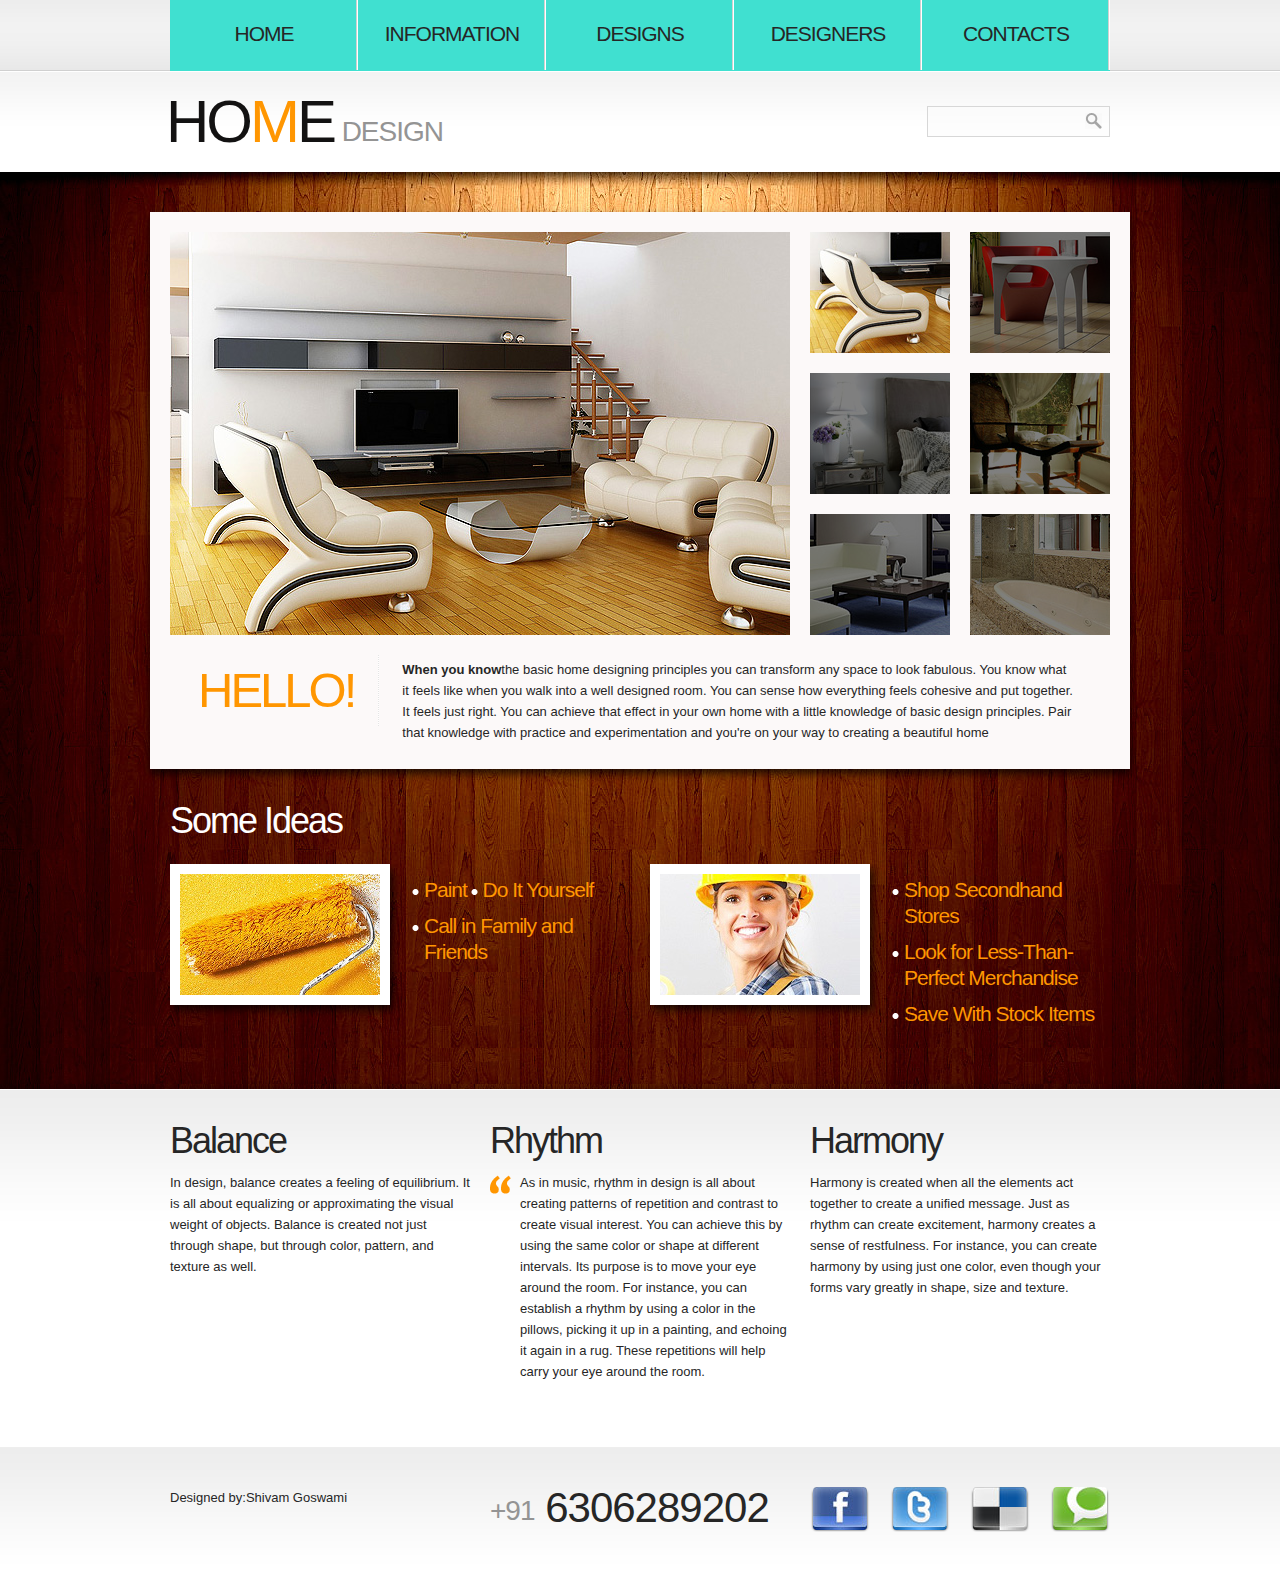
<file: homedesign/index.html>
<!DOCTYPE html>
<html lang="en">
<head>
    <title></title>
    <meta charset="utf-8">
    <link rel="stylesheet" href="css/reset.css" type="text/css" media="screen">
    <link rel="stylesheet" href="css/style.css" type="text/css" media="screen">
    <link rel="stylesheet" href="css/grid.css" type="text/css" media="screen"> 
    <script src="js/jquery-1.6.2.min.js" type="text/javascript"></script>
    <script src="js/jquery.galleriffic.js" type="text/javascript"></script>
    <script src="js/jquery.opacityrollover.js" type="text/javascript"></script>      
	
</head>
<body id="page1">
	<!--==============================header=================================-->
  <header>
    	<div class="row-1">
        	<div class="main">
            	<div class="container_12">
                	<div class="grid_12">
                    	<nav >
                            <ul class="menu" >
                                <li><a class="active"  href="index.html">Home</a></li>
                                <li><a href="information.html">Information</a></li>
                                <li><a href="designs.html">Designs</a></li>
                                <li><a href="designers.html">Designers</a></li>
                                <li><a href="contacts.html">Contacts</a></li>
                            </ul>
                        </nav>
                    </div>
                </div>
                
            </div>
        </div>
        <div class="row-2">
        	<div class="main">
            	<div class="container_12">
                	<div class="grid_9">
                    	<h1>
                            <a class="logo" href="index.html">Ho<strong>m</strong>e</a>
                            <span>Design</span>
                        </h1>
                    </div>                    <div class="grid_3">
                    	<form id="search-form">
                            <fieldset>	
                                <div class="search-field">
                                    <input name="search" type="text" />
                                    <a class="search-button" href="#" onClick="document.getElementById('search-form').submit()"><span>search</span></a>	
                                </div>						
                            </fieldset>
                        </form>
                     </div>
                     <div class="clear"></div>
                </div>
            </div>
        </div>    	
    </header>
    
<!-- content -->
    <div id="content">
        <div class="bg-top">
        	<div class="bg-top-2">
                <div class="bg">
                    <div class="bg-top-shadow">
                        <div class="main">
                            <div class="gallery p3">
                            	<div class="wrapper indent-bot">
                                    <div id="gallery" class="content">
                                       <div class="wrapper">
                                           <div class="slideshow-container">
                                                <div id="slideshow" class="slideshow"></div>
                                            </div>
                                        </div>
                                    </div>
                                    <div id="thumbs" class="navigation">
                                        <ul class="thumbs noscript">
                                            <li>
                                                <a class="thumb" href="images/gallery-img1.jpg" title=""> <img src="images/thumb-1.jpg" alt="" /><span></span> </a>
                                            </li> 
                                            <li>
                                                <a class="thumb" href="images/gallery-img2.jpg" title=""> <img src="images/thumb-2.jpg" alt="" /> <span></span></a>
                                            </li> 
                                            <li>
                                                <a class="thumb" href="images/gallery-img3.jpg" title=""> <img src="images/thumb-3.jpg" alt="" /> <span></span></a>
                                            </li> 
                                            <li>
                                                <a class="thumb" href="images/gallery-img4.jpg" title=""> <img src="images/thumb-4.jpg" alt="" /> <span></span></a>
                                            </li> 
                                            <li>
                                                <a class="thumb" href="images/gallery-img5.jpg" title=""> <img src="images/thumb-5.jpg" alt="" /> <span></span></a>
                                            </li> 
                                            <li>
                                                <a class="thumb" href="images/gallery-img6.jpg" title=""> <img src="images/thumb-6.jpg" alt="" /> <span></span></a>
                                            </li>           
                                        </ul>
                                    </div>
                                </div>
                                <div class="inner">
                                    <div class="wrapper">
                                        <span class="title img-indent3">HELLO!</span>
                                        <div class="extra-wrap indent-top2">
                                        	<strong>When you know</strong>the basic home designing principles you can transform any space to look fabulous. You know what it feels like when you walk into a well designed room. You can sense how everything feels cohesive and put together. It feels just right. You can achieve that effect in your own home with a little knowledge of basic design principles. Pair that knowledge with practice and experimentation and you're on your way to creating a beautiful home
                                        </div>
                                    </div>
                                </div>
                            </div>
                            <div class="container_12">
                            	<div class="wrapper">
                                	<article class="grid_12">
                                    	<h3 class="color-1">Some Ideas </h3>
                                        <div class="wrapper">
                                        	<article class="grid_6 alpha">
                                                <figure class="img-indent frame"><img src="images/page1-img1.jpg" alt="" /></figure>
                                                <div class="extra-wrap">
                                                    <div class="indent-top">
                                                        <ul class="list-1">
                                                             <li><a href="#">Paint</a></li>
                                                             <li class="last"><a href="#">Do It Yourself </a></li>
                                                             <li><a href="#">Call in Family and Friends</a></li>
                                                         
                                                             
                                                        </ul>
                                                    </div>
                                                </div>
                                                <div class="clear"></div>
                                            </article>
                                            <article class="grid_6 omega">
                                                <figure class="img-indent frame"><img src="images/page1-img2.jpg" alt="" /></figure>
                                                <div class="extra-wrap">
                                                    <div class="indent-top">
                                                        <ul class="list-1">
                                                                                            <li><a href="#">Shop Secondhand Stores </a></li>
                                                             <li><a href="#">Look for Less-Than-Perfect Merchandise</a></li>
                                                             <li><a href="#">Save With Stock Items</a></li>
                 
                                                        </ul>
                                                    </div>
                                                </div>
                                                <div class="clear"></div>
                                            </article>
                                        </div>
                                    </article>
                                </div>
                            </div>
                        </div>
                    </div>
                </div>
            </div>	
        </div>
        <div class="bg-bot">
        	<div class="main">
            	<div class="container_12">
                	<div class="wrapper">
                    	<article class="grid_4">
                        	<h3 class="prev-indent-bot">Balance</h3>
                            <p class="prev-indent-bot"> In design, balance creates a feeling of equilibrium. It is all about equalizing or approximating the visual weight of objects. Balance is created not just through shape, but through color, pattern, and texture as well.
                        </article>
                        <article class="grid_4">
                        	<h3 class="prev-indent-bot">Rhythm</h3>
                            <div class="quote">
                            	<p class="prev-indent-bot">As in music, rhythm in design is all about creating patterns of repetition and contrast to create visual interest. You can achieve this by using the same color or shape at different intervals. Its purpose is to move your eye around the room. For instance, you can establish a rhythm by using a color in the pillows, picking it up in a painting, and echoing it again in a rug. These repetitions will help carry your eye around the room.</p>
                             
                            </div>
                        </article>
                        <article class="grid_4">
                        	<h3 class="prev-indent-bot">Harmony</h3>
                           Harmony is created when all the elements act together to create a unified message. Just as rhythm can create excitement, harmony creates a sense of restfulness. For instance, you can create harmony by using just one color, even though your forms vary greatly in shape, size and texture. 
                        </article>
                    </div>
                </div>
            </div>
        </div>
    </div>
    
	<!--==============================footer=================================-->
    <footer>
        <div class="main">
        	<div class="container_12">
            	<div class="wrapper">
                	<div class="grid_4">
                    	<div>
                        <p>Designed by:Shivam Goswami </p>
                        </div>
                       
                    </div>
                    <div class="grid_4">
                    	<span class="phone-numb"><span>+91</span> 6306289202</span>
                    </div>
                    <div class="grid_4">
                    	<ul class="list-services">
                        	<li><a href="http://facebook.com"></a></li>
                            <li><a class="item-2" href="http://twitter.com"></a></li>
                            <li><a class="item-3" href="#"></a></li>
                            <li><a class="item-4" href="#"></a></li>
                        </ul>
                    </div>
                </div>
            </div>
        </div>
    </footer>
    <script type="text/javascript">
			$(window).load(function() {
			// We only want these styles applied when javascript is enabled
			$('div.navigation').css({'width' : '320px', 'float' : 'right'});
			$('div.content').css('display', 'block');
	
			// Initially set opacity on thumbs and add
			// additional styling for hover effect on thumbs
			var onMouseOutOpacity = 0.5;
			$('#thumbs ul.thumbs li span').opacityrollover({
				mouseOutOpacity:   onMouseOutOpacity,
				mouseOverOpacity:  0.0,
				fadeSpeed:         'fast',
				exemptionSelector: '.selected'
			});
			
			// Initialize Advanced Galleriffic Gallery
			var gallery = $('#thumbs').galleriffic({
				delay:                     7000,
				numThumbs:                 12,
				preloadAhead:              6,
				enableTopPager:            false,
				enableBottomPager:         false,
				imageContainerSel:         '#slideshow',
				controlsContainerSel:      '',
				captionContainerSel:       '',
				loadingContainerSel:       '',
				renderSSControls:          true,
				renderNavControls:         true,
				playLinkText:              'Play Slideshow',
				pauseLinkText:             'Pause Slideshow',
				prevLinkText:              'Prev',
				nextLinkText:              'Next',
				nextPageLinkText:          'Next',
				prevPageLinkText:          'Prev',
				enableHistory:             true,
				autoStart:                 7000,
				syncTransitions:           true,
				defaultTransitionDuration: 900,
				onSlideChange:             function(prevIndex, nextIndex) {
					// 'this' refers to the gallery, which is an extension of $('#thumbs')
					this.find('ul.thumbs li span')
						.css({opacity:0.5})
				},
				onPageTransitionOut:       function(callback) {
					this.find('ul.thumbs li span').css({display:'block'});
				},
				onPageTransitionIn:        function() {
					this.find('ul.thumbs li span').css({display:'none'});
				}
			});
		});
	</script>
</body>
</html>
</file>
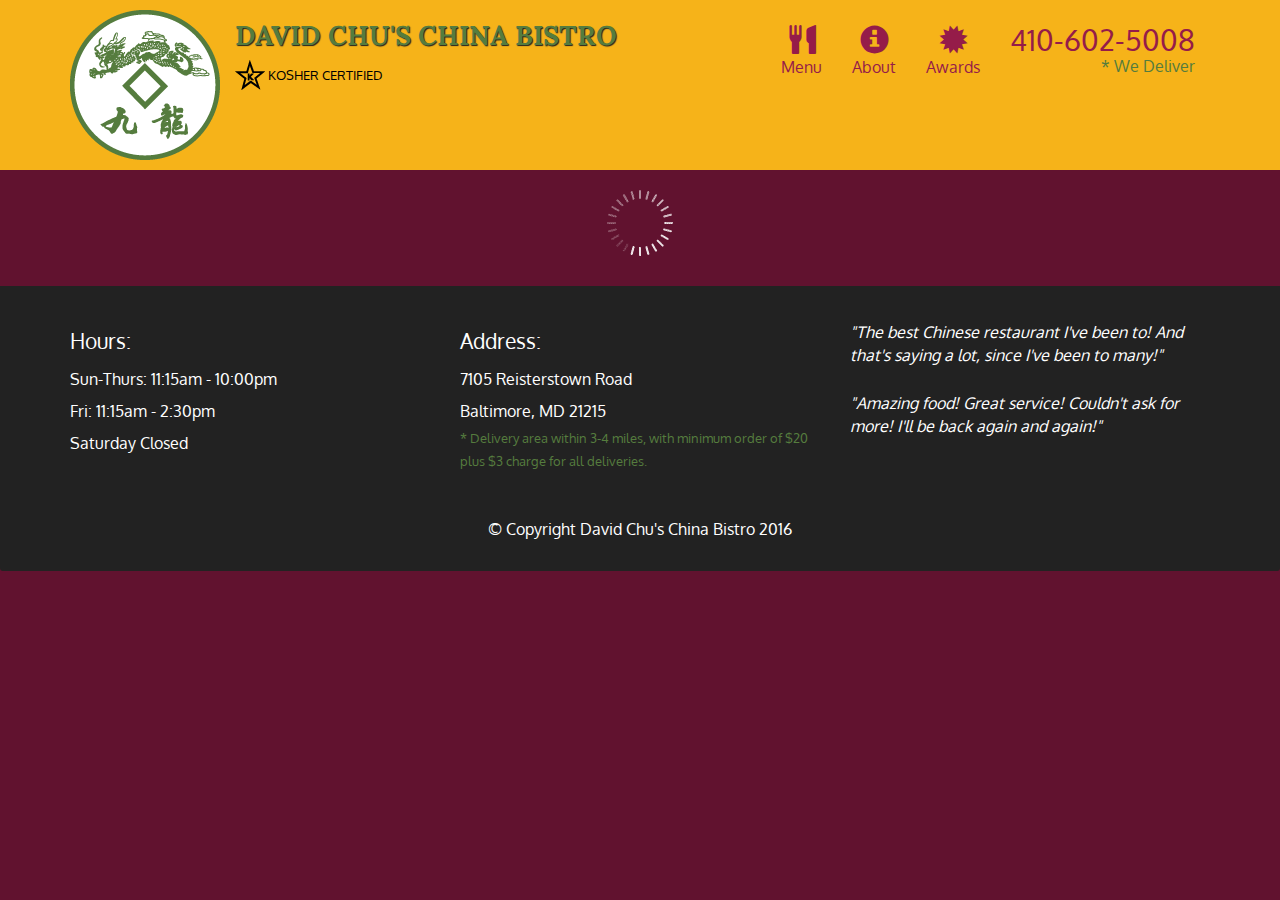
<file: mod-5/index.html>
<!doctype html>
<html lang="en">
  <head>
    <meta charset="utf-8">
    <meta http-equiv="X-UA-Compatible" content="IE=edge">
    <meta name="viewport" content="width=device-width, initial-scale=1">
    <title>David Chu's China Bistro</title>
    <link rel="stylesheet" href="css/bootstrap.min.css">
    <link rel="stylesheet" href="css/styles.css">
    <link href='https://fonts.googleapis.com/css?family=Oxygen:400,300,700' rel='stylesheet' type='text/css'>
    <link href='https://fonts.googleapis.com/css?family=Lora' rel='stylesheet' type='text/css'>
  </head>
<body>
  <header>
    <nav id="header-nav" class="navbar navbar-default">
      <div class="container">
        <div class="navbar-header">
          <a href="index.html" class="pull-left visible-md visible-lg">
            <div id="logo-img" alt="Logo image"></div>
          </a>

          <div class="navbar-brand">
            <a href="index.html"><h1>David Chu's China Bistro</h1></a>
            <p>
              <img src="images/star-k-logo.png" alt="Kosher certification">
              <span>Kosher Certified</span>
            </p>
          </div>

          <button id="navbarToggle" type="button" class="navbar-toggle collapsed" data-toggle="collapse" data-target="#collapsable-nav" aria-expanded="false">
            <span class="sr-only">Toggle navigation</span>
            <span class="icon-bar"></span>
            <span class="icon-bar"></span>
            <span class="icon-bar"></span>
          </button>
        </div>
        
        <div id="collapsable-nav" class="collapse navbar-collapse">
           <ul id="nav-list" class="nav navbar-nav navbar-right">
            <li id="navHomeButton" class="visible-xs active">
              <a href="index.html">
                <span class="glyphicon glyphicon-home"></span> Home</a>
            </li>
            <li id="navMenuButton">
              <a href="#" onclick="$dc.loadMenuCategories();">
                <span class="glyphicon glyphicon-cutlery"></span><br class="hidden-xs"> Menu</a>
            </li>
            <li>
              <a href="#">
                <span class="glyphicon glyphicon-info-sign"></span><br class="hidden-xs"> About</a>
            </li>
            <li>
              <a href="#">
                <span class="glyphicon glyphicon-certificate"></span><br class="hidden-xs"> Awards</a>
            </li>
            <li id="phone" class="hidden-xs">
              <a href="tel:410-602-5008">
                <span>410-602-5008</span></a><div>* We Deliver</div>
            </li>
          </ul><!-- #nav-list -->
        </div><!-- .collapse .navbar-collapse -->
      </div><!-- .container -->
    </nav><!-- #header-nav -->
  </header>

  <div id="call-btn" class="visible-xs">
    <a class="btn" href="tel:410-602-5008">
    <span class="glyphicon glyphicon-earphone"></span>
    410-602-5008
    </a>
  </div>
  <div id="xs-deliver" class="text-center visible-xs">* We Deliver</div>

  <div id="main-content" class="container"></div>

  <footer class="panel-footer">
    <div class="container">
      <div class="row">
        <section id="hours" class="col-sm-4">
          <span>Hours:</span><br>
          Sun-Thurs: 11:15am - 10:00pm<br>
          Fri: 11:15am - 2:30pm<br>
          Saturday Closed
          <hr class="visible-xs">
        </section>
        <section id="address" class="col-sm-4">
          <span>Address:</span><br>
          7105 Reisterstown Road<br>
          Baltimore, MD 21215
          <p>* Delivery area within 3-4 miles, with minimum order of $20 plus $3 charge for all deliveries.</p>
          <hr class="visible-xs">
        </section>
        <section id="testimonials" class="col-sm-4">
          <p>"The best Chinese restaurant I've been to! And that's saying a lot, since I've been to many!"</p>
          <p>"Amazing food! Great service! Couldn't ask for more! I'll be back again and again!"</p>
        </section>
      </div>
      <div class="text-center">&copy; Copyright David Chu's China Bistro 2016</div>
    </div>
  </footer>

  <!-- jQuery (Bootstrap JS plugins depend on it) -->
  <script src="js/jquery-2.1.4.min.js"></script>
  <script src="js/bootstrap.min.js"></script>
  <script src="js/ajax-utils.js"></script>
  <script src="js/script.js"></script>
</body>
</html>
</file>
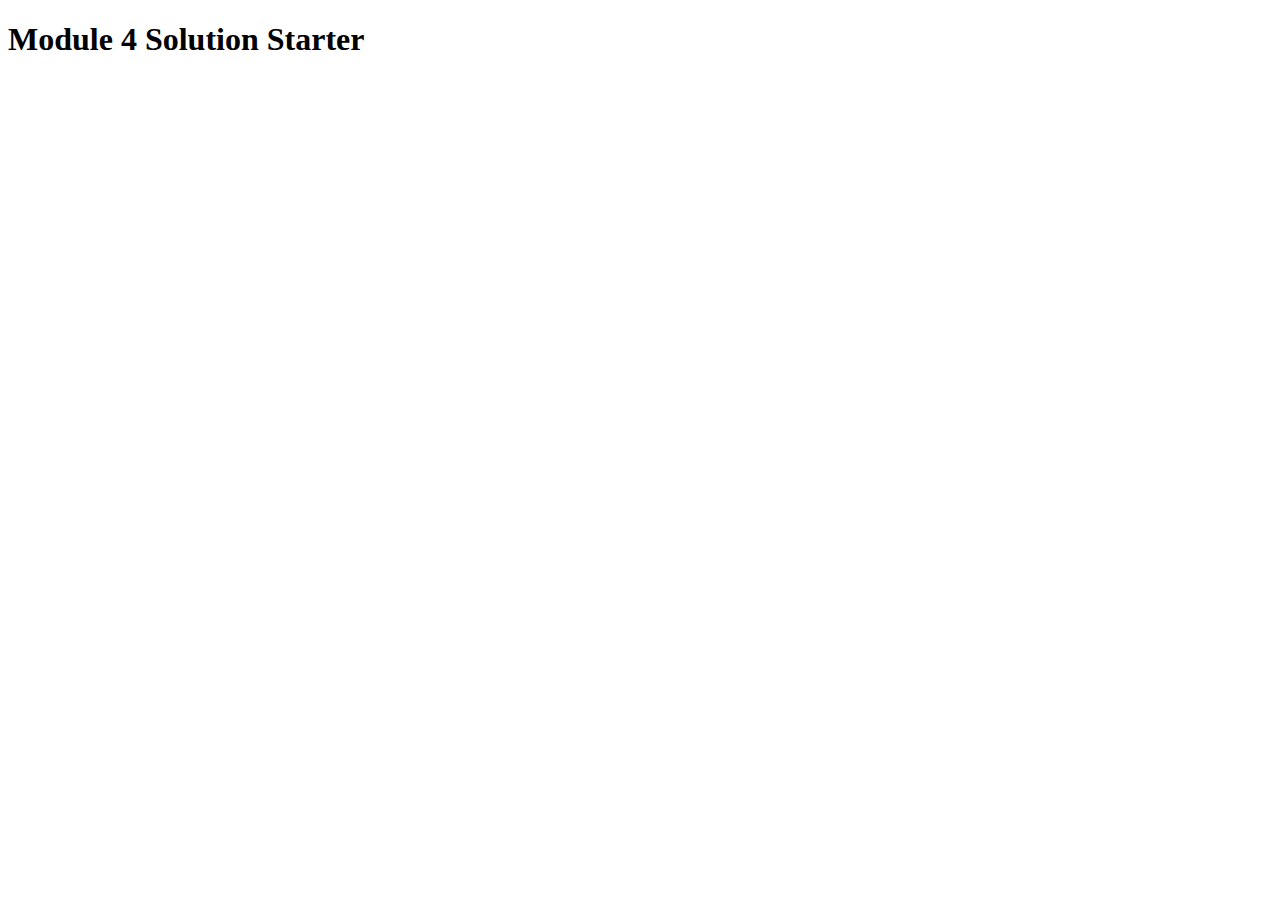
<file: module4-solution/index.html>
<!DOCTYPE html>
<html>
<head>
  <meta charset="utf-8">
  <title>Module 4 Solution </title>
  <script>
    var names = []; // DO NOT REMOVE
  </script>
  <script src="SpeakHello.js"></script>
  <script src="SpeakGoodBye.js"></script>
  <script src="script.js"></script>
</head>
<body>
  <h1>Module 4 Solution Starter</h1>
</body>
</html>
</file>
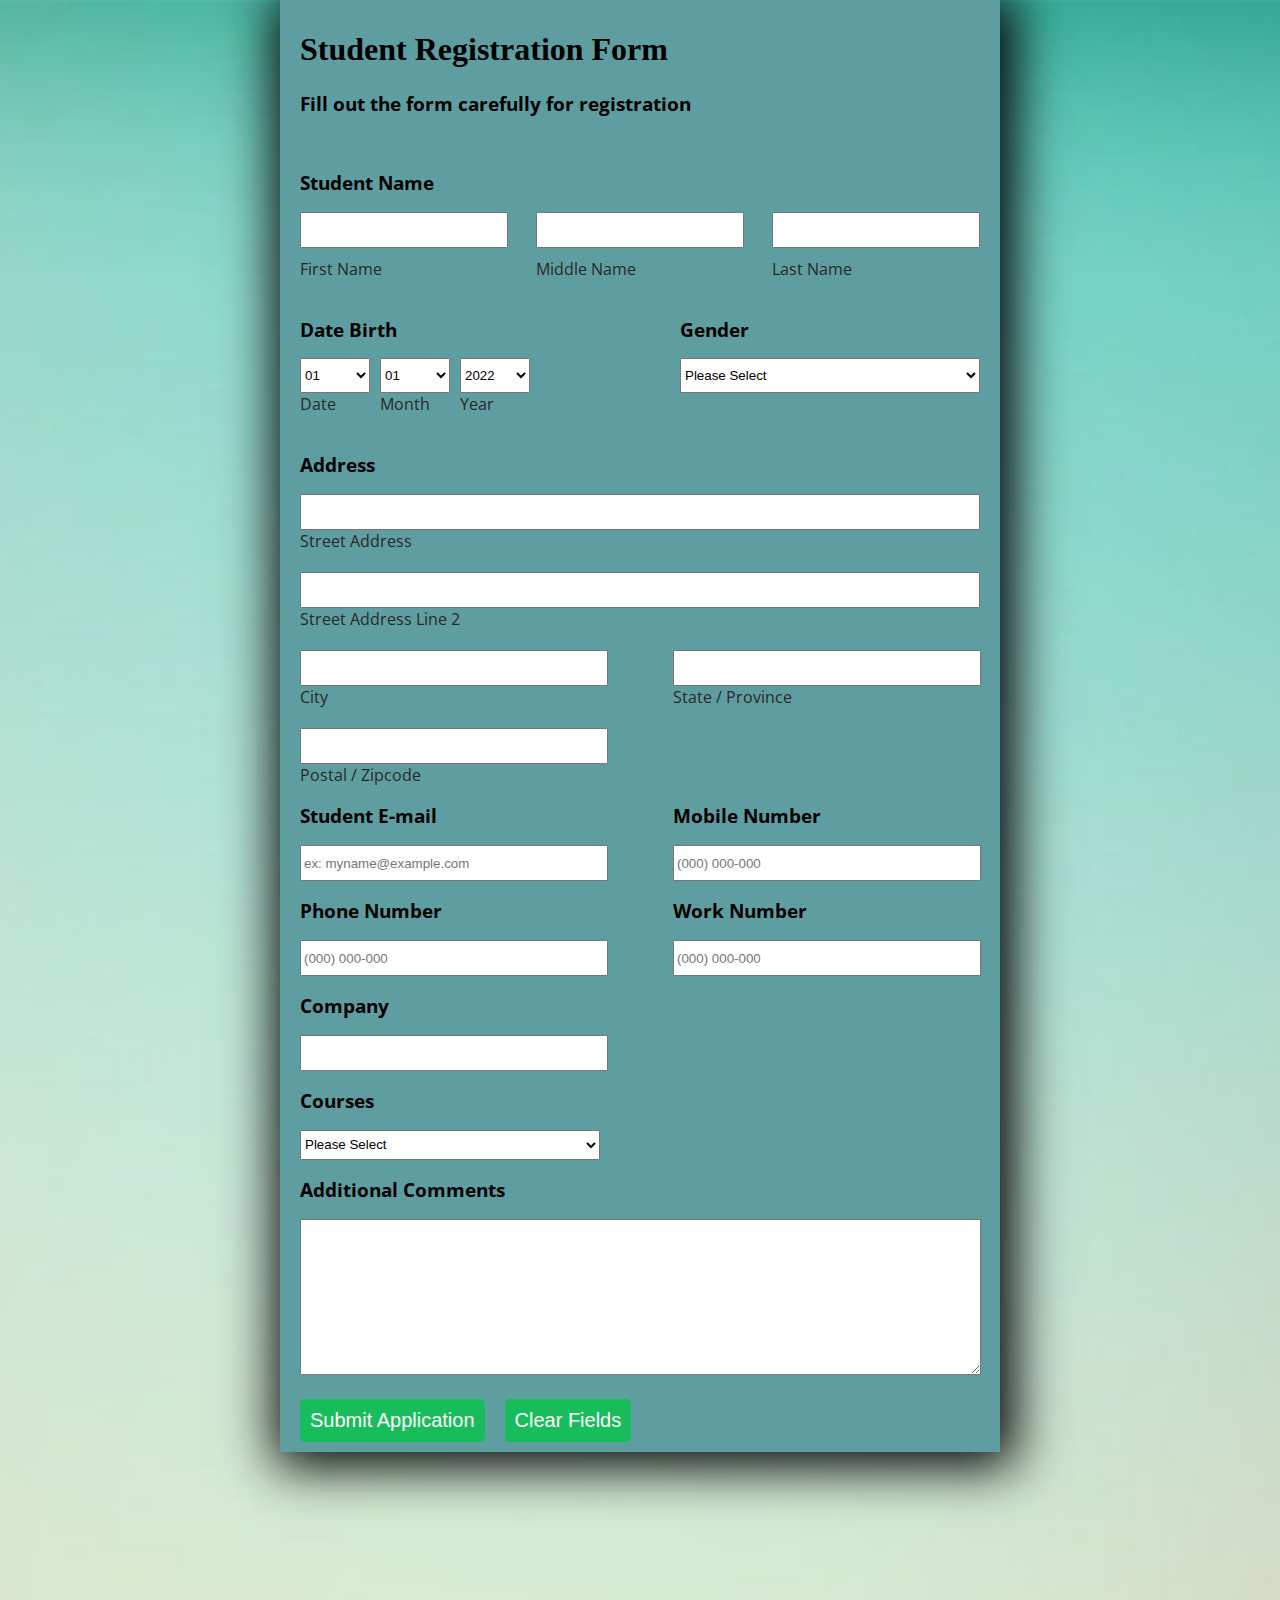
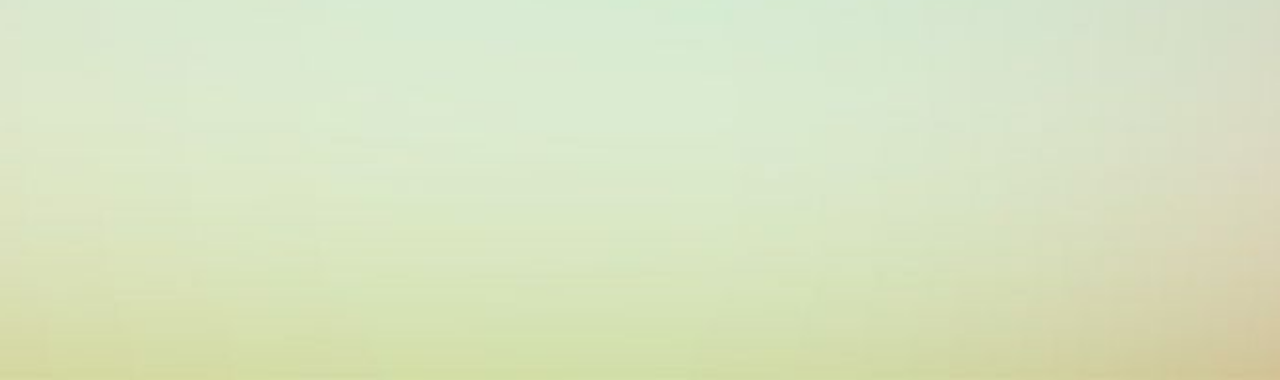
<file: RESISTRATION FORM backend project/index.html>
<!DOCTYPE html>
<html lang="en">

<head>
    <meta charset="UTF-8">
    <meta http-equiv="X-UA-Compatible" content="IE=edge">
    <meta name="viewport" content="width=device-width, initial-scale=1.0">
    <title>Resistration Form</title>
    <link rel="stylesheet" href="style.css">
    <link rel="preconnect" href="https://fonts.googleapis.com">
    <link rel="preconnect" href="https://fonts.gstatic.com" crossorigin>
    <link href="https://fonts.googleapis.com/css2?family=Open+Sans:wght@300&display=swap" rel="stylesheet">
</head>

<body>
    <div class="container" id="mycontainer">
        <div class="head">
            <h1>Student Registration Form</h1>
            <h2 class="h-primary">Fill out the form carefully for registration </h2>
        </div>
        <form action="" class="studentform">
            <div class="myname">
                <h2 class="h-primary">Student Name </h2>
                <div class="name">
                    <div class="firstname">
                        <input type="text" name="firstname" id="name" class="primary-width">
                        <label for="firstname" id="lable" class="h-secondary">First Name</label>
                    </div>

                    <div class="middlename"> <input type="text" name="middlename" id="name" class="primary-width">
                        <label for="firstname" id="lable" class="h-secondary">Middle Name</label>
                    </div>

                    <div class="lastname"> <input type="text" name="lastname" id="name" class="primary-width">
                        <label for="firstname" id="lable" class="h-secondary">Last Name</label>
                    </div>

                </div>
            </div>
            <div class="birth_gender">
                <div class="mybirth">
                    <h2 class="h-primary">
                        Date Birth
                    </h2>
                    <div class="birthdate">
                        <div class="DD">
                            <select name="day" id="birthdate" class="primary-width">
                                <option value="1">01</option>
                                <option value="2">02</option>
                                <option value="3">03</option>
                                <option value="4">04</option>
                                <option value="5">05</option>
                                <option value="6">06</option>
                                <option value="7">07</option>
                                <option value="8">08</option>
                                <option value="9">09</option>
                                <option value="10">10</option>
                                <option value="11">11</option>
                                <option value="12">12</option>
                                <option value="13">13</option>
                                <option value="14">14</option>
                                <option value="15">15</option>
                                <option value="16">16</option>
                                <option value="17">17</option>
                                <option value="18">18</option>
                                <option value="19">19</option>
                                <option value="20">20</option>
                                <option value="21">21</option>
                                <option value="22">22</option>
                                <option value="23">23</option>
                                <option value="24">24</option>
                                <option value="25">25</option>
                                <option value="26">26</option>
                                <option value="27">27</option>
                                <option value="28">28</option>
                                <option value="29">29</option>
                                <option value="30">30</option>
                                <option value="31">31</option>

                            </select>
                            <label for="day" class="h-secondary">Date</label>
                        </div>
                        <div class="MM">
                            <select name="month" id="birthdate" class="primary-width">

                                <option value="1">01</option>
                                <option value="2">02</option>
                                <option value="3">03</option>
                                <option value="3">03</option>
                                <option value="4">04</option>
                                <option value="5">05</option>
                                <option value="6">06</option>
                                <option value="7">07</option>
                                <option value="8">08</option>
                                <option value="9">09</option>
                                <option value="10">10</option>
                                <option value="11">11</option>
                                <option value="12">12</option>
                            </select>
                            <label for="month" class="h-secondary">Month</label>
                        </div>

                        <div class="YY">
                            <select name="year" id="birthdate" class="primary-width">
                                <option value="2022">2022</option>
                                <option value="2021">2021</option>
                                <option value="2020">2020</option>
                                <option value="2019">2019</option>
                                <option value="2018">2018</option>
                                <option value="2017">2017</option>
                                <option value="2016">2016</option>
                                <option value="2015">2015</option>
                                <option value="2014">2014</option>
                                <option value="2013">2013</option>
                                <option value="2012">2012</option>
                                <option value="2011">2011</option>
                                <option value="2010">2010</option>
                                <option value="2009">2009</option>
                                <option value="2008">2008</option>
                                <option value="2007">2007</option>
                                <option value="2006">2006</option>
                                <option value="2005">2005</option>
                                <option value="2004">2004</option>
                                <option value="2003">2003</option>
                                <option value="2002">2002</option>
                                <option value="2001">2001</option>
                                <option value="2000">2000</option>
                                <option value="1999">1999</option>
                                <option value="1998">1998</option>
                                <option value="1997">1997</option>
                                <option value="1996">1996</option>
                                <option value="1995">1995</option>
                                <option value="1994">1994</option>
                                <option value="1993">1993</option>
                                <option value="1992">1992</option>
                                <option value="1991">1991</option>
                                <option value="1990">1990</option>
                                <option value="1989">1989</option>
                                <option value="1988">1988</option>
                                <option value="1987">1987</option>
                                <option value="1986">1986</option>
                                <option value="1985">1985</option>
                                <option value="1984">1984</option>
                                <option value="1983">1983</option>
                                <option value="1982">1982</option>
                                <option value="1981">1981</option>
                                <option value="1980">1980</option>

                            </select>
                            <label for="year" class="h-secondary">Year</label>
                        </div>
                    </div>
                </div>
                <div class="gender">
                    <h2 class="h-primary">Gender</h2>
                    <div class="mygender">
                        <select name="gender" id="gender" class="primary-width">
                            <option value class="h-secondary">Please Select</option>
                            <option value>Male</option>
                            <option value="Female">Female</option>
                            <option value="Other">Other</option>
                        </select>

                    </div>

                </div>

            </div>
            <div class="myaddress">
                <h2 class="h-primary">Address</h2>
                <div class="address">
                    <input type="text" name="address" id="address" class="primary-width">
                    <label for="address" class="h-secondary">Street Address</label>
                </div>
                <div class="address">
                    <input type="text" name="address" id="address" class="primary-width">
                    <label for="address" class="h-secondary">Street Address Line 2</label>
                </div>
                <div class="city_state">
                    <div class="city" id="my-city-state">
                        <input type="text" id="city" class="primary-width">
                        <label for="city" class="h-secondary">City</label>
                    </div>
                    <div class="state" id="my-city-state">
                        <input type="text" id="state " class="primary-width">
                        <label for="state" class="h-secondary">State / Province</label>
                    </div>
                </div>
                <div class="postal">
                    <div class="zip" id="my-city-state">
                        <input type="number" id="zipcode" class="primary-width">
                        <label for="zipcode" class="h-secondary">Postal / Zipcode</label>
                    </div>
                </div>
            </div>
            <div class="information">
                <div class="email-mobile">
                    <div class="email">
                        <h2 class="h-primary">
                            Student E-mail
                        </h2>
                        <input type="email" name="email" class="primary-width" id="mobile-width" placeholder="ex: myname@example.com">
                    </div>
                    <div class="mobile">
                        <h2 class="h-primary">
                            Mobile Number
                        </h2>
                        <input type="number" name="mobile" class="primary-width" id="mobile-width" placeholder="(000) 000-000">
                    </div>
                </div>
                <div class="phone-work">
                    <div class="phone">
                        <h2 class="h-primary">
                            Phone Number
                        </h2>
                        <input type="number" name="phone" class="primary-width" id="mobile-width" placeholder="(000) 000-000">
                    </div>
                    <div class="work">
                        <h2 class="h-primary">
                            Work Number
                        </h2>
                        <input type="number" name="phone" class="primary-width" id="mobile-width" placeholder="(000) 000-000">
                    </div>
                </div>
                <div class="company">
                    <h2 class="h-primary">Company</h2>
                    <input type="text" class="primary-width" id="mobile-width">
                </div>
                <div class="courses">
                    <h2 class="h-primary">Courses</h2>
                    <select name="" class="primary-width" id="mobile-width">
                        <option value="">Please Select</option>
                        <option value="Windows 8">Windows 8</option>
                        <option value="Course 1">Course 1</option>
                        <option value="Course 2">Course 2</option>
                        <option value="Course 3">Course 3</option>
                        <option value="Course 4">Course 4</option>
                        <option value="Course 5">Course 5</option>
                        <option value="Course 6">Course 6</option>
                    </select>
                </div>
                <div class="comments">
                    <h2 class="h-primary">
                        Additional Comments
                    </h2>
                    <textarea name="comments" id="mycomments" cols="30" rows="10"></textarea>
                </div>
            </div>
            <div class="btn">
                <input type="button" class="left" value="Submit Application">
                <input type="reset" class="right" value="Clear Fields">
            </div>
        </form>
    </div>
    <style>
        #mycomments {
            width: 675px;
        }

        .btn {
            /* background-color: #18bd5b; */
            display: flex;
            flex-direction: row;
            flex-wrap: wrap;
            width: 400px;
            padding-top: 20px;
        }

        .btn input {
            background-color: #18bd5b;
            border: none;
            font-size: 20px;
            color: #fff;
            padding: 10px;
            /* padding: 20px; */
            margin-right: 20px;
            border-radius: 5px;

        }

        .btn input:hover {
            background-color: #12a84e;
        }
    </style>
</body>

</html>
</file>
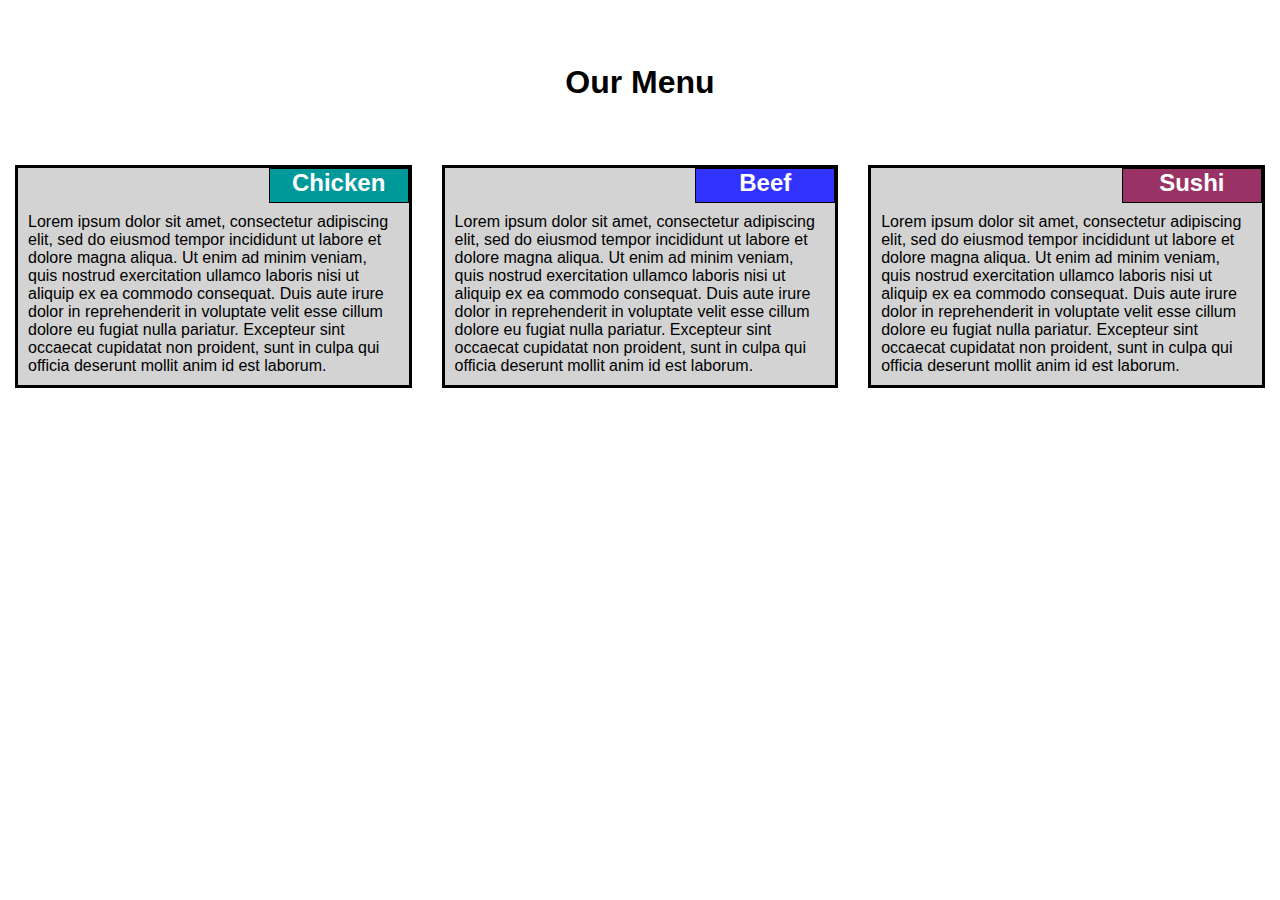
<file: coursera module_2/coursera_module.html>
<!DOCTYPE html>
<html>
<head>
	<meta charset="utf-8">
	<!--viewport setting for reseting zoom to original view-->
	<meta name="viewport" content="width=device-width, initial-scale=1">
	<!--link to my cascading style sheets-->
	<link rel="stylesheet" href="coursera_module.css">
	<title>Module2-solution</title>
</head>
<body>
 <h1>Our Menu</h1>
 <div class="col-lg-4 col-md-6 col-sm-12">
  <div class="section">
  	<h2 class="chicken">Chicken</h2>
  	<p>Lorem ipsum dolor sit amet, consectetur adipiscing elit, sed do eiusmod tempor incididunt ut labore et dolore magna aliqua. Ut enim ad minim veniam, quis nostrud exercitation ullamco laboris nisi ut aliquip ex ea commodo consequat. Duis aute irure dolor in reprehenderit in voluptate velit esse cillum dolore eu fugiat nulla pariatur. Excepteur sint occaecat cupidatat non proident, sunt in culpa qui officia deserunt mollit anim id est laborum.</p>
  </div>
 </div>
 <div class="col-lg-4 col-md-6 col-sm-12">
   <div class="section">
 	<h2 class="beef">Beef</h2>
 	<p>Lorem ipsum dolor sit amet, consectetur adipiscing elit, sed do eiusmod tempor incididunt ut labore et dolore magna aliqua. Ut enim ad minim veniam, quis nostrud exercitation ullamco laboris nisi ut aliquip ex ea commodo consequat. Duis aute irure dolor in reprehenderit in voluptate velit esse cillum dolore eu fugiat nulla pariatur. Excepteur sint occaecat cupidatat non proident, sunt in culpa qui officia deserunt mollit anim id est laborum.</p>
  </div>
 </div>
 <div class="col-lg-4 col-md-12 col-sm-12">
   <div class="section">
 	<h2 class="sushi">Sushi</h2>
 	<p>Lorem ipsum dolor sit amet, consectetur adipiscing elit, sed do eiusmod tempor incididunt ut labore et dolore magna aliqua. Ut enim ad minim veniam, quis nostrud exercitation ullamco laboris nisi ut aliquip ex ea commodo consequat. Duis aute irure dolor in reprehenderit in voluptate velit esse cillum dolore eu fugiat nulla pariatur. Excepteur sint occaecat cupidatat non proident, sunt in culpa qui officia deserunt mollit anim id est laborum.</p>
  </div>
 </div>

</body>
</html>
</file>
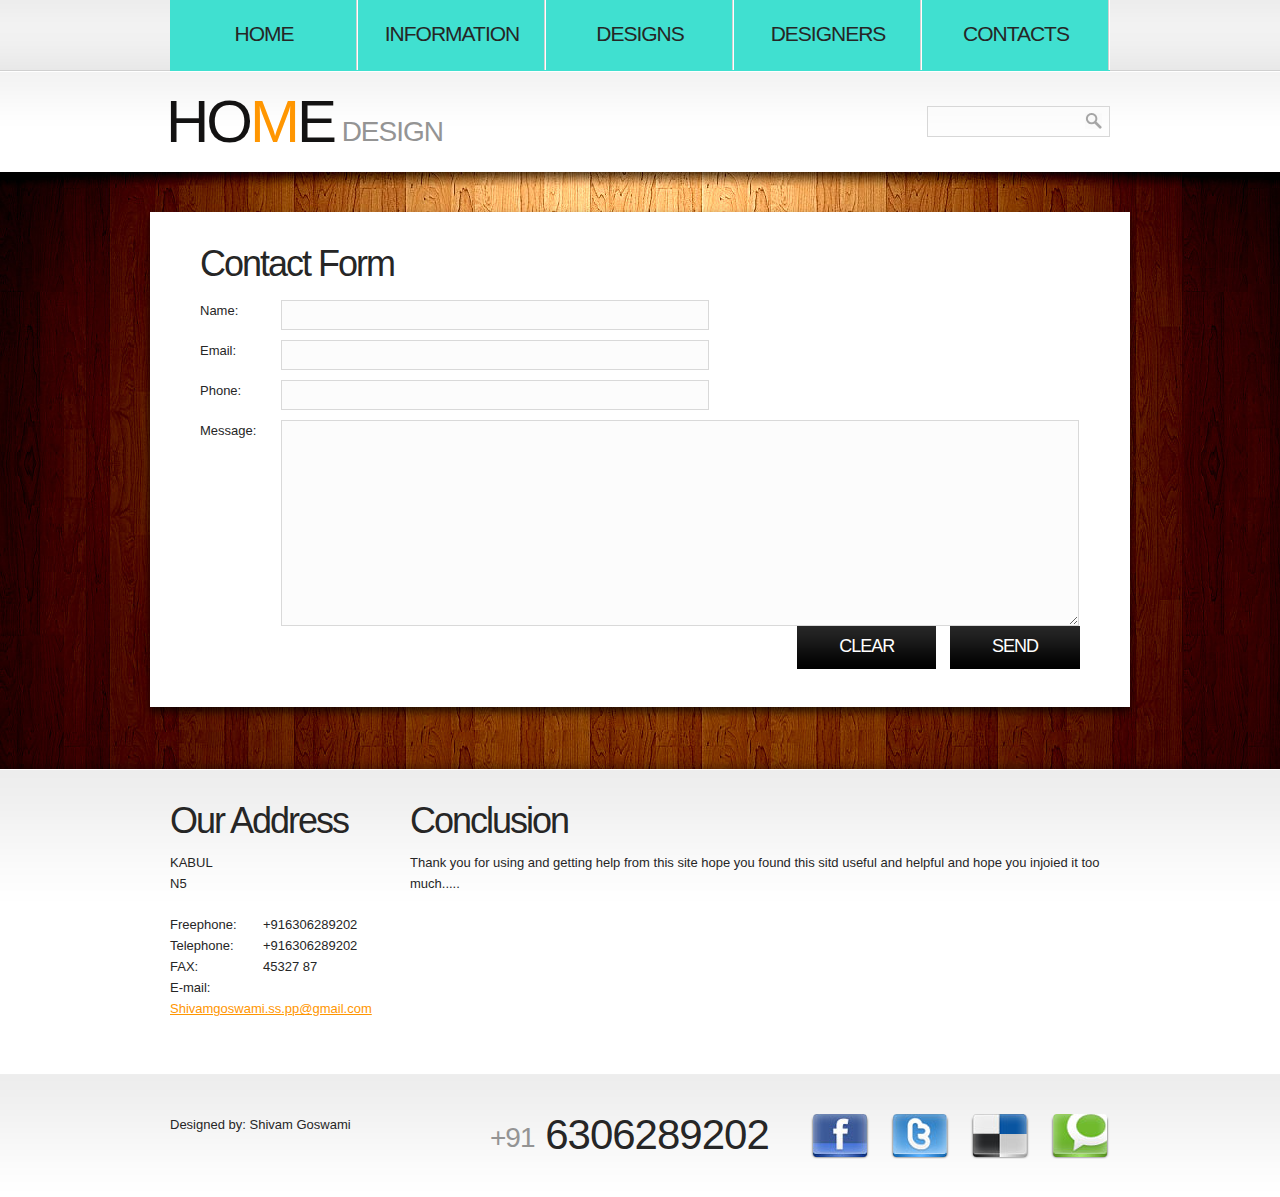
<file: homedesign/contacts.html>
<!DOCTYPE html>
<html lang="en">
<head>
    <title></title>
    <meta charset="utf-8">
    <link rel="stylesheet" href="css/reset.css" type="text/css" media="screen">
    <link rel="stylesheet" href="css/style.css" type="text/css" media="screen">
    <link rel="stylesheet" href="css/grid.css" type="text/css" media="screen">   
    <script src="js/jquery-1.6.2.min.js" type="text/javascript"></script>     
</head>
<body id="page5">
	<!--==============================header=================================-->
    <header >
    	<div class="row-1">
        	<div class="main">
            	<div class="container_12">
                	<div class="grid_12">
                    	<nav>
                            <ul class="menu">
                                <li><a href="index.html">Home</a></li>
                                <li><a href="information.html">Information</a></li>
                                <li><a href="designs.html">Designs</a></li>
                                <li><a  href="designers.html">Designers</a></li>
                                <li><a class="active" href="contacts.html">Contacts</a></li>
                            </ul>
                        </nav>
                    </div>
                </div>
                <div class="clear"></div>
            </div>
        </div>
        <div class="row-2">
        	<div class="main">
            	<div class="container_12">
                	<div class="grid_9">
                    	<h1>
                            <a class="logo" href="index.html">Ho<strong>m</strong>e</a>
                            <span>Design</span>
                        </h1>
                    </div>
                    <div class="grid_3">
                    	<form id="search-form">
                            <fieldset>	
                                <div class="search-field">
                                    <input name="search" type="text" />
                                    <a class="search-button" href="#" onClick="document.getElementById('search-form').submit()"><span>search</span></a>	
                                </div>						
                            </fieldset>
                        </form>
                     </div>
                     <div class="clear"></div>
                </div>
            </div>
        </div>    	
    </header>
    
<!-- content -->
    <div id="content">
        <div class="bg-top">
        	<div class="bg-top-2">
                <div class="bg">
                    <div class="bg-top-shadow">
                        <div class="main">
                            <div class="box">
                                <div class="padding">
                                    <div class="container_12">
                                        <div class="wrapper">
                                            <div class="grid_12">
                                            	<div class="indent-left">
                                                	<h3 class="p2">Contact Form</h3>
                                                    <form id="contact-form">                    
                                                        <fieldset>
                                                              <label><span class="text-form">Name:</span><input name="p1" type="text" /></label>
                                                              <label><span class="text-form">Email:</span><input name="p2" type="text" /></label>   
                                                              <label><span class="text-form">Phone:</span><input name="p3" type="text" /></label>                                    
                                                              <div class="wrapper"><div class="text-form">Message:</div><textarea></textarea>
                                                             <div class="buttons">
                                                                  <a class="button" href="#" onClick="document.getElementById('contact-form').reset()">Clear</a>
                                                                  <a class="button" href="#" onClick="document.getElementById('contact-form').submit()">Send</a>
                                                              </div>                             
                                                            </fieldset>                             
                                                        						
                                                    </form>
                                                </div>
                                            </div>
                                        </div>
                                    </div>
                                </div>
                            </div>
                        </div>
                    </div>
                </div>
            </div>	
        </div>
        <div class="bg-bot">
        	<div class="main">
            	<div class="container_12">
                	<div class="wrapper">
                    	<div class="grid_3">
                        	<h3 class="prev-indent-bot">Our Address</h3>
                            <dl>
                                <dt class="indent-bot">KABUL<br>N5</dt>
                                <dd><span>Freephone:</span> +916306289202</dd>
                                <dd><span>Telephone:</span> +916306289202</dd>
                                <dd><span>FAX:</span>45327 87</dd>
                                <dd><strong>E-mail:</strong> <a href="https://mail.google.com/mail/u/0/#inbox?compose=new">Shivamgoswami.ss.pp@gmail.com</a></dd>
                            </dl>
                        </div>
                        <div class="grid_9">
                        	<h3 class="prev-indent-bot">Conclusion</h3>
                           Thank you for using and getting help from this site hope you found this sitd useful and helpful and hope you injoied it too much.....
                        </div>
                    </div>
                </div>
            </div>
        </div>
    </div>
    
	<!--==============================footer=================================-->
   <footer>
        <div class="main">
        	<div class="container_12">
            	<div class="wrapper">
                	<div class="grid_4">
                    	<div>
                        <p>Designed by: Shivam Goswami </p>
                        </div>
                       
                    </div>
                    <div class="grid_4">
                    	<span class="phone-numb"><span>+91</span> 6306289202</span>
                    </div>
                    <div class="grid_4">
                    	<ul class="list-services">
                        	<li><a href="#"></a></li>
                            <li><a class="item-2" href="#"></a></li>
                            <li><a class="item-3" href="#"></a></li>
                            <li><a class="item-4" href="#"></a></li>
                        </ul>
                    </div>
                </div>
            </div>
        </div>
    </footer>
    <script type="text/javascript">
			$(window).load(function() {
			// We only want these styles applied when javascript is enabled
			$('div.navigation').css({'width' : '320px', 'float' : 'right'});
			$('div.content').css('display', 'block');
	
			// Initially set opacity on thumbs and add
			// additional styling for hover effect on thumbs
			var onMouseOutOpacity = 0.5;
			$('#thumbs ul.thumbs li span').opacityrollover({
				mouseOutOpacity:   onMouseOutOpacity,
				mouseOverOpacity:  0.0,
				fadeSpeed:         'fast',
				exemptionSelector: '.selected'
			});
			
			// Initialize Advanced Galleriffic Gallery
			var gallery = $('#thumbs').galleriffic({
				delay:                     7000,
				numThumbs:                 12,
				preloadAhead:              6,
				enableTopPager:            false,
				enableBottomPager:         false,
				imageContainerSel:         '#slideshow',
				controlsContainerSel:      '',
				captionContainerSel:       '',
				loadingContainerSel:       '',
				renderSSControls:          true,
				renderNavControls:         true,
				playLinkText:              'Play Slideshow',
				pauseLinkText:             'Pause Slideshow',
				prevLinkText:              'Prev',
				nextLinkText:              'Next',
				nextPageLinkText:          'Next',
				prevPageLinkText:          'Prev',
				enableHistory:             true,
				autoStart:                 7000,
				syncTransitions:           true,
				defaultTransitionDuration: 900,
				onSlideChange:             function(prevIndex, nextIndex) {
					// 'this' refers to the gallery, which is an extension of $('#thumbs')
					this.find('ul.thumbs li span')
						.css({opacity:0.5})
				},
				onPageTransitionOut:       function(callback) {
					this.find('ul.thumbs li span').css({display:'block'});
				},
				onPageTransitionIn:        function() {
					this.find('ul.thumbs li span').css({display:'none'});
				}
			});
		});
	</script>
</body>
</html>
</file>
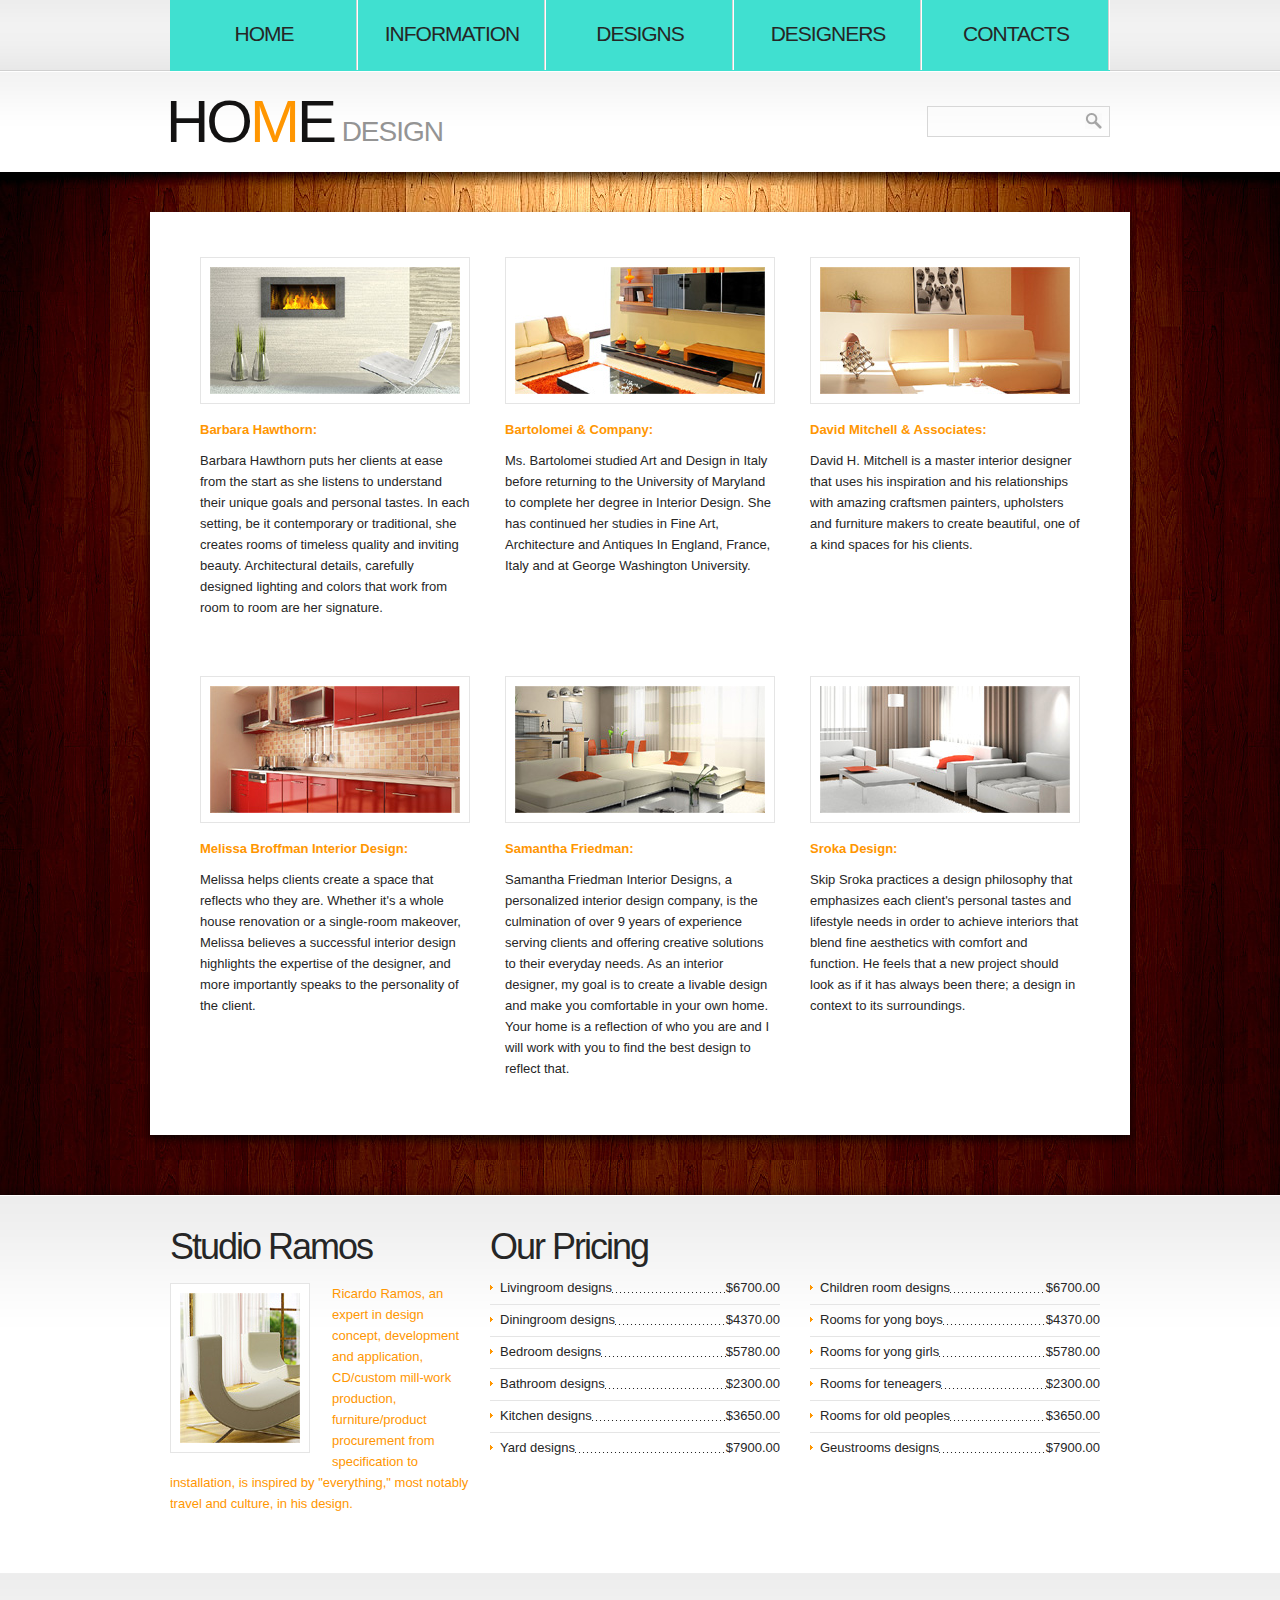
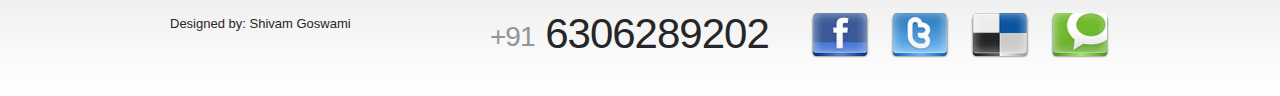
<file: homedesign/designers.html>
<!DOCTYPE html>
<html lang="en">
<head>
    <title></title>
    <meta charset="utf-8">
    <link rel="stylesheet" href="css/reset.css" type="text/css" media="screen">
    <link rel="stylesheet" href="css/style.css" type="text/css" media="screen">
    <link rel="stylesheet" href="css/grid.css" type="text/css" media="screen">   
    <script src="js/jquery-1.6.2.min.js" type="text/javascript"></script>    
</head>
<body id="page4">
	<!--==============================header=================================-->
    <header>
    	<div class="row-1">
        	<div class="main">
            	<div class="container_12">
                	<div class="grid_12">
                    	<nav>
                           <ul class="menu">
                                <li><a href="index.html">Home</a></li>
                                <li><a href="information.html">Information</a></li>
                                <li><a href="designs.html">Designs</a></li>
                                <li><a class="active" href="designers.html">Designers</a></li>
                                <li><a href="contacts.html">Contacts</a></li>
                            </ul>
                        </nav>
                    </div>
                </div>
                <div class="clear"></div>
            </div>
        </div>
        <div class="row-2">
        	<div class="main">
            	<div class="container_12">
                	<div class="grid_9">
                    	<h1>
                            <a class="logo" href="index.html">Ho<strong>m</strong>e</a>
                            <span>Design</span>
                        </h1>
                    </div>
                    <div class="grid_3">
                    	<form id="search-form">
                            <fieldset>	
                                <div class="search-field">
                                    <input name="search" type="text" />
                                    <a class="search-button" href="#" onClick="document.getElementById('search-form').submit()"><span>search</span></a>	
                                </div>						
                            </fieldset>
                        </form>
                     </div>
                     <div class="clear"></div>
                </div>
            </div>
        </div>    	
    </header><div class="ic">More Website Templates  @ TemplateMonster.com - August22nd 2011!</div>
    
<!-- content -->
    <section id="content">
        <div class="bg-top">
        	<div class="bg-top-2">
                <div class="bg">
                    <div class="bg-top-shadow">
                        <div class="main">
                            <div class="box">
                                <div class="padding">
                                    <div class="container_12">
                                        <div class="wrapper">
                                            <div class="grid_12">
                                            	<div class="indent-left p2">
                                          
                                                </div>
                                                <div class="wrapper p4">
                                                    <article class="grid_4 alpha">
                                                        <div class="indent-left">
                                                            <figure class="frame2 p2"><img src="images/page4-img1.jpg" alt="" /></figure>
                                                            <p class="color-4 prev-indent-bot">
                                                            <strong>Barbara Hawthorn:</strong></p><p>

Barbara Hawthorn puts her clients at ease from the start as she listens to understand their unique goals and personal tastes. In each setting, be it contemporary or traditional, she creates rooms of timeless quality and inviting beauty. Architectural details, carefully designed lighting and colors that work from room to room are her signature.</p>
                                                            <div class="wrapper">
                                                       
                                                               
                                                            </div>
                                                        </div>
                                                    </article>
                                                    <article class="grid_4">
                                                        <div class="indent3">
                                                            <figure class="frame2 p2"><img src="images/page4-img2.jpg" alt="" /></figure>
                                                            <p class="color-4 prev-indent-bot"><strong>Bartolomei & Company:</strong>
</p>
                                                            <p>
Ms. Bartolomei studied Art and Design in Italy before returning to the University of Maryland to complete her degree in Interior Design.  She has continued her studies in Fine Art, Architecture and Antiques In England, France, Italy and at George Washington University.</p>
                                                            <div class="wrapper">
                  
                                                            </div>
                                                        </div>
                                                    </article>
                                                    <article class="grid_4 omega">
                                                        <div class="indent-right">
                                                            <figure class="frame2 p2"><img src="images/page4-img3.jpg" alt="" /></figure>
                                                            <p class="color-4 prev-indent-bot"><strong>David Mitchell & Associates:</strong>
</p>
                                                            <p>
David H. Mitchell is a master interior designer that uses his inspiration and his relationships with amazing craftsmen painters, upholsters and furniture makers to create beautiful, one of a kind spaces for his clients.</p>
                                                            <div class="wrapper">
                                                     
                                                            </div>
                                                        </div>
                                                    </article>
                                                </div>
                                                <div class="wrapper">
                                                    <article class="grid_4 alpha">
                                                        <div class="indent-left">
                                                            <figure class="frame2 p2"><img src="images/page4-img4.jpg" alt="" /></figure>
                                                            <p class="color-4 prev-indent-bot"><strong>Melissa Broffman Interior Design:</strong>
</p>
                                                            <p>
Melissa helps clients create a space that reflects who they are.  Whether it's a whole house renovation or a single-room makeover, Melissa believes a successful interior design highlights the expertise of the designer, and more importantly speaks to the personality of the client.

</p>
                                                            <div class="wrapper">
                   
                                                            </div>
                                                        </div>
                                                    </article>
                                                    <article class="grid_4">
                                                        <div class="indent3">
                                                            <figure class="frame2 p2"><img src="images/page4-img5.jpg" alt="" /></figure>
                                                            <p class="color-4 prev-indent-bot"><strong>Samantha Friedman:</strong></p>
                                                            <p>

Samantha Friedman Interior Designs, a personalized interior design company, is the culmination of over 9 years of experience serving clients and offering creative solutions to their everyday needs. As an interior designer, my goal is to create a livable design and make you comfortable in your own home. Your home is a reflection of who you are and I will work with you to find the best design to reflect that.</p>
                                                            <div class="wrapper">
                                                        </div>
                                                        </div>
                                                    </article>
                                                    <article class="grid_4 omega">
                                                        <div class="indent-right">
                                                            <figure class="frame2 p2"><img src="images/page4-img6.jpg" alt="" /></figure>
                                                            <p class="color-4 prev-indent-bot"><strong>Sroka Design:</strong></p>
                                                            <p>

Skip Sroka practices a design philosophy that emphasizes each client's personal tastes and lifestyle needs in order to achieve interiors that blend fine aesthetics with comfort and function. He feels that a new project should look as if it has always been there; a design in context to its surroundings. </p>
                                                            <div class="wrapper">
               
                                                            </div>
                                                        </div>
                                                    </article>
                                                </div>
                                            </div>
                                        </div>
                                    </div>
                                </div>
                            </div>
                        </div>
                    </div>
                </div>
            </div>	
        </div>
        <div class="bg-bot">
        	<div class="main">
            	<div class="container_12">
                	<div class="wrapper">
                    	<article class="grid_4">
                        	<h3 class="p2">Studio Ramos</h3>
                            <div class="wrapper">
                            	<figure class="img-indent frame2"><img src="images/page4-img7.jpg" alt="" /></figure>
                                <p class="prev-indent-bot color-4">
Ricardo Ramos, an expert in design concept, development and application, CD/custom mill-work production, furniture/product procurement from specification to installation, is inspired by "everything," most notably travel and culture, in his design.</p>
                                
                            </div>
                        </article>
                        <article class="grid_8">
                        	<h3 class="prev-indent-bot2">Our Pricing</h3>
                            <div class="wrapper">
                            	<div class="grid_4 alpha">
                                	<div class="indent-right2">
                                        <ul class="price-list">
                                            <li><span>$6700.00</span><a href="#">Livingroom designs</a><strong>&nbsp;</strong></li>
                                            <li><span>$4370.00</span><a href="#">Diningroom designs</a><strong>&nbsp;</strong></li>
                                            <li><span>$5780.00</span><a href="#">Bedroom designs</a><strong>&nbsp;</strong></li>
                                            <li><span>$2300.00</span><a href="#">Bathroom designs</a><strong>&nbsp;</strong></li>
                                            <li><span>$3650.00</span><a href="#">Kitchen designs</a><strong>&nbsp;</strong></li>
                                            <li class="last"><span>$7900.00</span><a href="#">Yard designs</a><strong>&nbsp;</strong></li>
                                        </ul>
                                    </div>
                                </div>
                                <div class="grid_4 omega">
                                	<div class="indent-right2">
                                        <ul class="price-list">
                                            <li><span>$6700.00</span><a href="#">Children room designs</a><strong>&nbsp;</strong></li>
                                            <li><span>$4370.00</span><a href="#">Rooms for yong boys</a><strong>&nbsp;</strong></li>
                                            <li><span>$5780.00</span><a href="#">Rooms for yong girls</a><strong>&nbsp;</strong></li>
                                            <li><span>$2300.00</span><a href="#">Rooms for teneagers</a><strong>&nbsp;</strong></li>
                                            <li><span>$3650.00</span><a href="#">Rooms for old peoples</a><strong>&nbsp;</strong></li>
                                            <li class="last"><span>$7900.00</span><a href="#">Geustrooms designs</a><strong>&nbsp;</strong></li>
                                        </ul>
                                    </div>
                                </div>
                            </div>
                        </article>
                    </div>
                </div>
            </div>
        </div>
    </section>
    
	<footer>
        <div class="main">
        	<div class="container_12">
            	<div class="wrapper">
                	<div class="grid_4">
                    	<div>
                        <p>Designed by: Shivam Goswami</p>
                        </div>
                       
                    </div>
                    <div class="grid_4">
                    	<span class="phone-numb"><span>+91</span> 6306289202</span>
                    </div>
                    <div class="grid_4">
                    	<ul class="list-services">
                        	<li><a href="#"></a></li>
                            <li><a class="item-2" href="#"></a></li>
                            <li><a class="item-3" href="#"></a></li>
                            <li><a class="item-4" href="#"></a></li>
                        </ul>
                    </div>
                </div>
            </div>
        </div>
    </footer>
    <script type="text/javascript">
			$(window).load(function() {
			// We only want these styles applied when javascript is enabled
			$('div.navigation').css({'width' : '320px', 'float' : 'right'});
			$('div.content').css('display', 'block');
	
			// Initially set opacity on thumbs and add
			// additional styling for hover effect on thumbs
			var onMouseOutOpacity = 0.5;
			$('#thumbs ul.thumbs li span').opacityrollover({
				mouseOutOpacity:   onMouseOutOpacity,
				mouseOverOpacity:  0.0,
				fadeSpeed:         'fast',
				exemptionSelector: '.selected'
			});
			
			// Initialize Advanced Galleriffic Gallery
			var gallery = $('#thumbs').galleriffic({
				delay:                     7000,
				numThumbs:                 12,
				preloadAhead:              6,
				enableTopPager:            false,
				enableBottomPager:         false,
				imageContainerSel:         '#slideshow',
				controlsContainerSel:      '',
				captionContainerSel:       '',
				loadingContainerSel:       '',
				renderSSControls:          true,
				renderNavControls:         true,
				playLinkText:              'Play Slideshow',
				pauseLinkText:             'Pause Slideshow',
				prevLinkText:              'Prev',
				nextLinkText:              'Next',
				nextPageLinkText:          'Next',
				prevPageLinkText:          'Prev',
				enableHistory:             true,
				autoStart:                 7000,
				syncTransitions:           true,
				defaultTransitionDuration: 900,
				onSlideChange:             function(prevIndex, nextIndex) {
					// 'this' refers to the gallery, which is an extension of $('#thumbs')
					this.find('ul.thumbs li span')
						.css({opacity:0.5})
				},
				onPageTransitionOut:       function(callback) {
					this.find('ul.thumbs li span').css({display:'block'});
				},
				onPageTransitionIn:        function() {
					this.find('ul.thumbs li span').css({display:'none'});
				}
			});
		});
	</script>
</body>
</html>
</file>
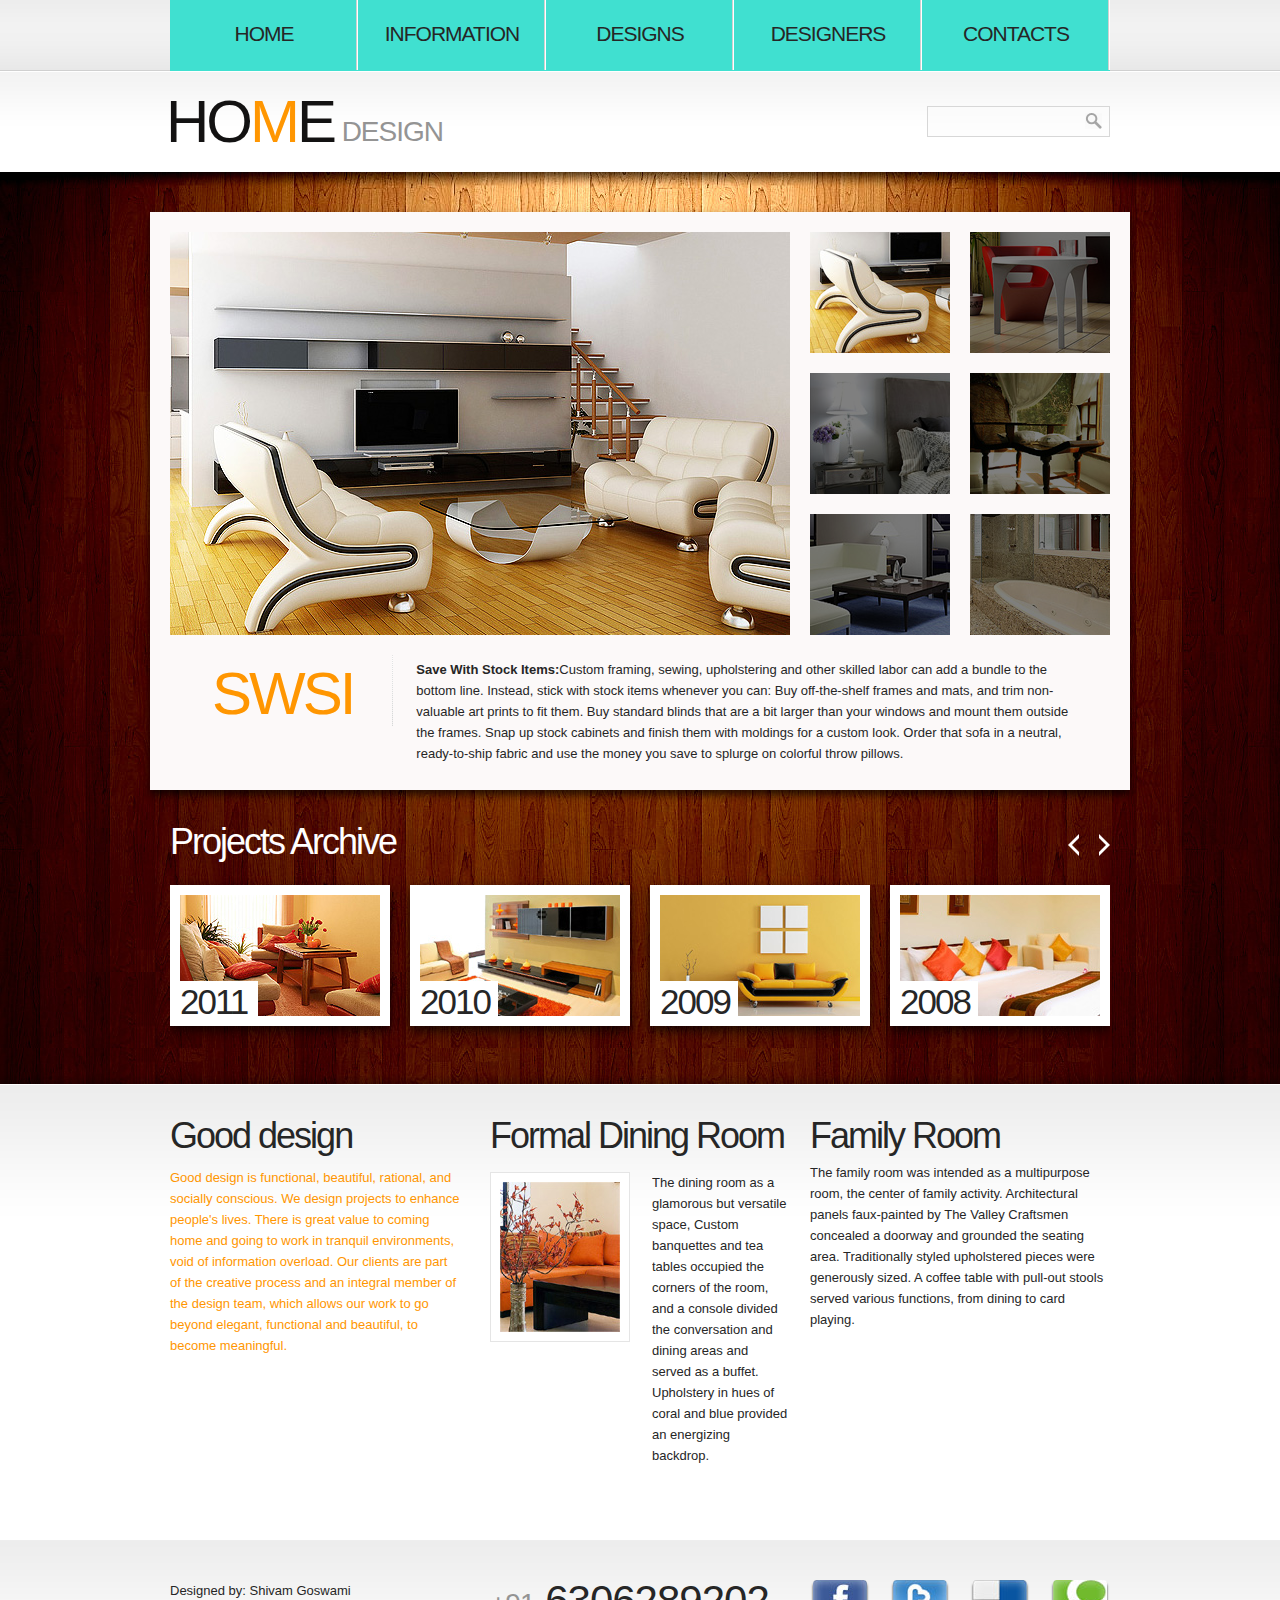
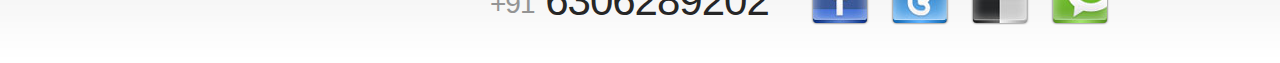
<file: homedesign/designs.html>
<!DOCTYPE html>
<html lang="en">
<head>
    <title></title>
    <meta charset="utf-8">
    <link rel="stylesheet" href="css/reset.css" type="text/css" media="screen">
    <link rel="stylesheet" href="css/style.css" type="text/css" media="screen">
    <link rel="stylesheet" href="css/grid.css" type="text/css" media="screen">   
    <script src="js/jquery-1.6.2.min.js" type="text/javascript"></script> 
    <script src="js/jcarousellite_1.0.1.js" type="text/javascript"></script>
    <script src="js/jquery.galleriffic.js" type="text/javascript"></script>
    <script src="js/jquery.opacityrollover.js" type="text/javascript"></script> 
    <script type="text/javascript">
		$(document).ready(function() { 
			$(".jCarouselLite").jCarouselLite({
				  btnNext: ".next",
				  btnPrev: ".prev",		  
				  speed: 400,		  
				  vertical: false,
				  circular: true,
				  
				  visible: 4,
				  start: 0,
				  scroll: 1
			 });
		});
	</script>    
	
</head>
<body id="page3">
	<!--==============================header=================================-->
     <header>
    	<div class="row-1">
        	<div class="main">
            	<div class="container_12">
                	<div class="grid_12">
                    	<nav>
                           <ul class="menu">
                                <li><a href="index.html">Home</a></li>
                                <li><a href="information.html">Information</a></li>
                                <li><a class="active" href="designs.html">Designs</a></li>
                                <li><a  href="designers.html">Designers</a></li>
                                <li><a href="contacts.html">Contacts</a></li>
                            </ul>
                        </nav>
                    </div>
                </div>
                <div class="clear"></div>
            </div>
        </div>
        <div class="row-2">
        	<div class="main">
            	<div class="container_12">
                	<div class="grid_9">
                    	<h1>
                            <a class="logo" href="index.html">Ho<strong>m</strong>e</a>
                            <span>Design</span>
                        </h1>
                    </div>  <div class="grid_3">
                    	<form id="search-form">
                            <fieldset>	
                                <div class="search-field">
                                    <input name="search" type="text" />
                                    <a class="search-button" href="#" onClick="document.getElementById('search-form').submit()"><span>search</span></a>	
                                </div>						
                            </fieldset>
                        </form>
                     </div>
                     <div class="clear"></div>
                </div>
            </div>
        </div>    	
    </header>
    
<!-- content -->
    <section id="content">
        <div class="bg-top">
        	<div class="bg-top-2">
                <div class="bg">
                    <div class="bg-top-shadow">
                        <div class="main">
                            <div class="gallery p3">
                            	<div class="wrapper indent-bot">
                                    <div id="gallery" class="content">
                                       <div class="wrapper">
                                           <div class="slideshow-container">
                                                <div id="slideshow" class="slideshow"></div>
                                            </div>
                                        </div>
                                    </div>
                                    <div id="thumbs" class="navigation">
                                        <ul class="thumbs noscript">
                                            <li>
                                                <a class="thumb" href="images/gallery-img1.jpg" title=""> <img src="images/thumb-1.jpg" alt="" /><span></span> </a>
                                            </li> 
                                            <li>
                                                <a class="thumb" href="images/gallery-img2.jpg" title=""> <img src="images/thumb-2.jpg" alt="" /> <span></span></a>
                                            </li> 
                                            <li>
                                                <a class="thumb" href="images/gallery-img3.jpg" title=""> <img src="images/thumb-3.jpg" alt="" /> <span></span></a>
                                            </li> 
                                            <li>
                                                <a class="thumb" href="images/gallery-img4.jpg" title=""> <img src="images/thumb-4.jpg" alt="" /> <span></span></a>
                                            </li> 
                                            <li>
                                                <a class="thumb" href="images/gallery-img5.jpg" title=""> <img src="images/thumb-5.jpg" alt="" /> <span></span></a>
                                            </li> 
                                            <li>
                                                <a class="thumb" href="images/gallery-img6.jpg" title=""> <img src="images/thumb-6.jpg" alt="" /> <span></span></a>
                                            </li>           
                                        </ul>
                                    </div>
                                </div>
                                <div class="inner-2">
                                    <div class="wrapper">
                                        <span class="title t2 img-indent3">SWSI</span>
                                        <div class="extra-wrap indent-top2">
                                        <strong>Save With Stock Items:</strong>Custom framing, sewing, upholstering and other skilled labor can add a bundle to the bottom line. Instead, stick with stock items whenever you can: Buy off-the-shelf frames and mats, and trim non-valuable art prints to fit them. Buy standard blinds that are a bit larger than your windows and mount them outside the frames. Snap up stock cabinets and finish them with moldings for a custom look. Order that sofa in a neutral, ready-to-ship fabric and use the money you save to splurge on colorful throw pillows.
                                        </div>
                                    </div>
                                </div>
                            </div>
                            <div class="carousel">
                                <h3 class="color-1 p2">Projects Archive</h3>
                                <a class="prev" href="#">Prev</a>
                                <a class="next" href="#">Next</a>
                                <div class="jCarouselLite">
                                    <ul id="carousel">
                                        <li><a href="#"><img src="images/page3-img1.jpg" alt="" /><span>2011</span></a></li>
                                        <li><a href="#"><img src="images/page3-img2.jpg" alt="" /><span>2010</span></a></li>
                                        <li><a href="#"><img src="images/page3-img3.jpg" alt="" /><span>2009</span></a></li>
                                        <li><a href="#"><img src="images/page3-img4.jpg" alt="" /><span>2008</span></a></li>
                                        <li><a href="#"><img src="images/1.jpg" alt="" /><span>2008</span></a></li>
                                        <li><a href="#"><img src="images/2.jpg" alt="" /><span>2008</span></a></li>
                                        <li><a href="#"><img src="images/3.jpg" alt="" /><span>2008</span></a></li>
                                        <li><a href="#"><img src="images/4.jpg" alt="" /><span>2008</span></a></li>
                                        <li><a href="#"><img src="images/5.jpg" alt="" /><span>2008</span></a></li>
                                    </ul>
                                </div>
                            </div>
                        </div>
                    </div>
                </div>
            </div>	
        </div>
        <div class="bg-bot">
        	<div class="main">
            	<div class="container_12">
                	<div class="wrapper">
                    	<article class="grid_4">
                        	<div class="indent-right2">
                                <h3 class="prev-indent-bot">Good design</h3>
                                <p class="color-4 prev-indent-bot">Good design is functional, beautiful, rational, and socially conscious. We design projects to enhance people's lives. There is great value to coming home and going to work in tranquil environments, void of information overload.  Our clients are part of the creative process and an integral member of the design team, which allows our work to go beyond elegant, functional and beautiful, to become meaningful. </p>
                                
                            </div>
                        </article>
                        <article class="grid_4">
                        	<h3 class="p2">Formal Dining Room</h3>
                            <div class="wrapper">
                            	<figure class="img-indent frame2"><img src="images/page3-img5.jpg" alt="" /></figure>
                                <div class="extra-wrap">
                                	<p class="img-indent-bot">The dining room as a glamorous but versatile space, Custom banquettes and tea tables occupied the corners of the room, and a console divided the conversation and dining areas and served as a buffet. Upholstery in hues of coral and blue provided an energizing backdrop. </p>
                                </div>
                            </div>
                        </article>
                        <article class="grid_4">
                        	<h3 class="prev-indent-bot2">Family Room</h3>
                           
The family room  was intended as a multipurpose room, the center of family activity. Architectural panels faux-painted by The Valley Craftsmen concealed a doorway and grounded the seating area. Traditionally styled upholstered pieces were generously sized. A coffee table with pull-out stools served various functions, from dining to card playing. 

                        </article>
                    </div>
                </div>
            </div>
        </div>
    </section>
    
	<!--==============================footer=================================-->
   <footer>
        <div class="main">
        	<div class="container_12">
            	<div class="wrapper">
                	<div class="grid_4">
                    	<div>
                        <p>Designed by: Shivam Goswami </p>
                        </div>
                       
                    </div>
                    <div class="grid_4">
                    	<span class="phone-numb"><span>+91</span> 6306289202</span>
                    </div>
                    <div class="grid_4">
                    	<ul class="list-services">
                        	<li><a href="#"></a></li>
                            <li><a class="item-2" href="#"></a></li>
                            <li><a class="item-3" href="#"></a></li>
                            <li><a class="item-4" href="#"></a></li>
                        </ul>
                    </div>
                </div>
            </div>
        </div>
    </footer>
    <script type="text/javascript">
			$(window).load(function() {
			// We only want these styles applied when javascript is enabled
			$('div.navigation').css({'width' : '320px', 'float' : 'right'});
			$('div.content').css('display', 'block');
	
			// Initially set opacity on thumbs and add
			// additional styling for hover effect on thumbs
			var onMouseOutOpacity = 0.5;
			$('#thumbs ul.thumbs li span').opacityrollover({
				mouseOutOpacity:   onMouseOutOpacity,
				mouseOverOpacity:  0.0,
				fadeSpeed:         'fast',
				exemptionSelector: '.selected'
			});
			
			// Initialize Advanced Galleriffic Gallery
			var gallery = $('#thumbs').galleriffic({
				delay:                     7000,
				numThumbs:                 12,
				preloadAhead:              6,
				enableTopPager:            false,
				enableBottomPager:         false,
				imageContainerSel:         '#slideshow',
				controlsContainerSel:      '',
				captionContainerSel:       '',
				loadingContainerSel:       '',
				renderSSControls:          true,
				renderNavControls:         true,
				playLinkText:              'Play Slideshow',
				pauseLinkText:             'Pause Slideshow',
				prevLinkText:              'Prev',
				nextLinkText:              'Next',
				nextPageLinkText:          'Next',
				prevPageLinkText:          'Prev',
				enableHistory:             true,
				autoStart:                 7000,
				syncTransitions:           true,
				defaultTransitionDuration: 900,
				onSlideChange:             function(prevIndex, nextIndex) {
					// 'this' refers to the gallery, which is an extension of $('#thumbs')
					this.find('ul.thumbs li span')
						.css({opacity:0.5})
				},
				onPageTransitionOut:       function(callback) {
					this.find('ul.thumbs li span').css({display:'block'});
				},
				onPageTransitionIn:        function() {
					this.find('ul.thumbs li span').css({display:'none'});
				}
			});
		});
	</script>
</body>
</html>
</file>
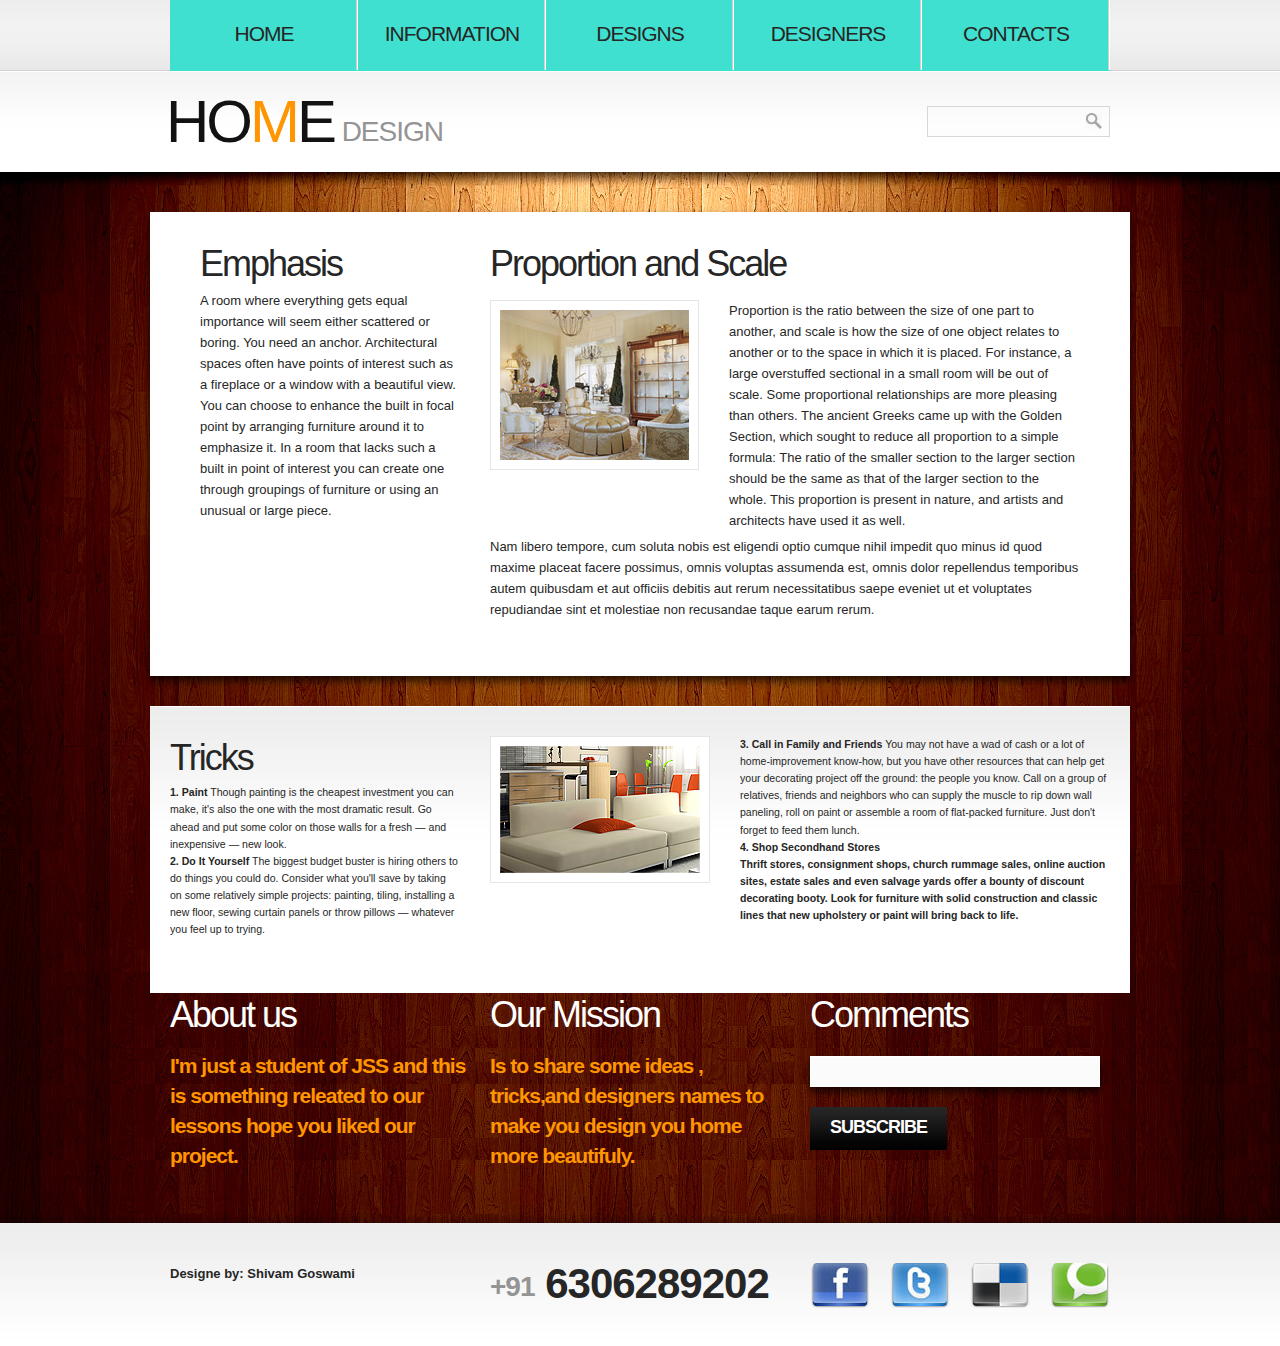
<file: homedesign/information.html>
﻿<!DOCTYPE html>
<html lang="en">
<head>
    <title></title>
    <meta charset="utf-8">
    <link rel="stylesheet" href="css/reset.css" type="text/css" media="screen">
    <link rel="stylesheet" href="css/style.css" type="text/css" media="screen">
    <link rel="stylesheet" href="css/grid.css" type="text/css" media="screen">   
    <script src="js/jquery-1.6.2.min.js" type="text/javascript"></script>     
	
</head>
<body id="page2">
	<!--==============================header=================================-->
    <header>
    	<div class="row-1">
        	<div class="main">
            	<div class="container_12">
                	<div class="grid_12">
                    	<nav>
                            <ul class="menu">
                                <li><a href="index.html">Home</a></li>
                                <li><a class="active"  href="information.html">Information</a></li>
                                <li><a href="designs.html">Designs</a></li>
                                <li><a href="designers.html">Designers</a></li>
                                <li><a href="contacts.html">Contacts</a></li>
                            </ul>
                        </nav>
                    </div>
                </div>
                <div class="clear"></div>
            </div>
        </div>
        <div class="row-2">
        	<div class="main">
            	<div class="container_12">
                	<div class="grid_9">
                    	<h1>
                            <a class="logo" href="index.html">Ho<strong>m</strong>e</a>
                            <span>Design</span>
                        </h1>
                    </div>
                    <div class="grid_3">
                    	<form id="search-form" >
                            <fieldset>	
                                <div class="search-field">
                                    <input name="search" type="text" />
                                    <a class="search-button" href="#" onClick="document.getElementById('search-form').submit()"><span>search</span></a>	
                                </div>						
                            </fieldset>
                        </form>
                     </div>
                     <div class="clear"></div>
                </div>
            </div>
        </div>
    </header><div class="ic">More Website Templates  @ TemplateMonster.com - August22nd 2011!</div>
<!-- content -->
    <section id="content">
        <div class="bg-top">
        	<div class="bg-top-2">
                <div class="bg">
                    <div class="bg-top-shadow">
                        <div class="main">
                            <div class="box p3">
                                <div class="padding">
                                    <div class="container_12">
                                        <div class="wrapper">
                                            <div class="grid_12">
                                                <div class="wrapper">
                                                    <article class="grid_4 alpha">
                                                        <div class="indent">
                                                            <h3 class="prev-indent-bot2">Emphasis</h3><p>
                                                            A room where everything gets equal importance will seem either scattered or boring. You need an anchor. Architectural spaces often have points of interest such as a fireplace or a window with a beautiful view. You can choose to enhance the built in focal point by arranging furniture around it to emphasize it. In a room that lacks such a built in point of interest you can create one through groupings of furniture or using an unusual or large piece.</p>
                                                        </div>
                                                    </article>
                                                    <article class="grid_8 omega">
                                                        <div class="indent-right">
                                                            <h3 class="p2">Proportion and Scale</h3>
                                                            <div class="wrapper prev-indent-bot2">
                                                                <figure class="img-indent2 frame2"><img src="images/page2-img1.jpg" alt="" /></figure>
                                                                <div class="extra-wrap">
                                                     Proportion is the ratio between the size of one part to another, and scale is how the size of one object relates to another or to the space in which it is placed. For instance, a large overstuffed sectional in a small room will be out of scale.

Some proportional relationships are more pleasing than others. The ancient Greeks came up with the Golden Section, which sought to reduce all proportion to a simple formula: The ratio of the smaller section to the larger section should be the same as that of the larger section to the whole. This proportion is present in nature, and artists and architects have used it as well. 
                                                                </div>
                                                            </div>
                                                            <p>Nam libero tempore, cum soluta nobis est eligendi optio cumque nihil impedit quo minus id quod maxime placeat facere possimus, omnis voluptas assumenda est, omnis dolor repellendus temporibus autem quibusdam et aut officiis debitis aut rerum necessitatibus saepe eveniet ut et voluptates repudiandae sint et molestiae non recusandae taque earum rerum.</p>
                                                            
                                                        </div>
                                                    </article>
                                                </div>
                                            </div>
                                        </div>
                                    </div>
                                </div>
                            </div>
                            
        <div class="bg-bot">
        	<div class="main">
            	<div class="container_12">
                	<div class="wrapper">
                    	<article class="grid_4">
                        	<div class="indent-right2">
                                <h3 class="prev-indent-bot2">Tricks</h3>
                              <b> 1. Paint</b>
Though painting is the cheapest investment you can make, it's also the one with the most dramatic result. Go ahead and put some color on those walls for a fresh — and inexpensive — new look.
</br>
<b>2. Do It Yourself</b>
The biggest budget buster is hiring others to do things you could do. Consider what you'll save by taking on some relatively simple projects: painting, tiling, installing a new floor, sewing curtain panels or throw pillows — whatever you feel up to trying.
                            </div>
                        </article>
                        <article class="grid_8">
                        	
                            <div class="wrapper">
                            	<figure class="img-indent2 frame2"><img src="images/page2-img2.jpg" alt="" /></figure>
                                <div class="extra-wrap">
                                	<b>3. Call in Family and Friends</b>
You may not have a wad of cash or a lot of home-improvement know-how, but you have other resources that can help get your decorating project off the ground: the people you know. Call on a group of relatives, friends and neighbors who can supply the muscle to rip down wall paneling, roll on paint or assemble a room of flat-packed furniture. Just don't forget to feed them lunch.</br>

<b>4. Shop Secondhand Stores</br>
Thrift stores, consignment shops, church rummage sales, online auction sites, estate sales and even salvage yards offer a bounty of discount decorating booty. Look for furniture with solid construction and classic lines that new upholstery or paint will bring back to life.
                                </div>
                            </div>
                        </article>
                    </div>
                </div>
            </div>
        </div>
    
    <div class="container_12">
                            	<div class="wrapper">
                                	<article class="grid_4">
                                    	<h3 class="color-1 p2">About us</h3>
                                        <span class="text-1">I'm just a student of JSS and this is something releated to our lessons hope you liked our project.</span>
                                    </article>
                                    <article class="grid_4">
                                    	<h3 class="color-1 p2">Our Mission</h3>
                                        <span class="text-1">Is to share some ideas , tricks,and designers names to make you design you home more beautifuly. </span>
                                    </article>
                                    <article class="grid_4">
                                    	<h3 class="color-1 indent-bot">Comments</h3>
                                        <form id="subscribe-form" method="post" enctype="multipart/form-data">                    
                                            <fieldset>
                                                  <div class="subscribe-field">
                                                  	<input type="text" />
                                                  </div>
                                                  <a class="button" href="#" onClick="document.getElementById('subscribe-form').submit()">Subscribe</a>        
                                            </fieldset>						
                                        </form>
                                    </article>
                                </div>
                            </div>
                        </div>
                    </div>
                </div>
            </div>	
        
    
	<!--==============================footer=================================-->
    <footer>
        <div class="main">
        	<div class="container_12">
            	<div class="wrapper">
                	<div class="grid_4">
                    	<div>Designe by: Shivam Goswami</div>
                        <!-- {%FOOTER_LINK} -->
                    </div>
                    <div class="grid_4">
                    	<span class="phone-numb"><span>+91</span> 6306289202</span>
                    </div>
                    <div class="grid_4">
                    	<ul class="list-services">
                        	<li><a href="#"></a></li>
                            <li><a class="item-2" href="#"></a></li>
                            <li><a class="item-3" href="#"></a></li>
                            <li><a class="item-4" href="#"></a></li>
                        </ul>
                    </div>
                </div>
            </div>
        </div>
    </footer>
</body>
</html>
</file>
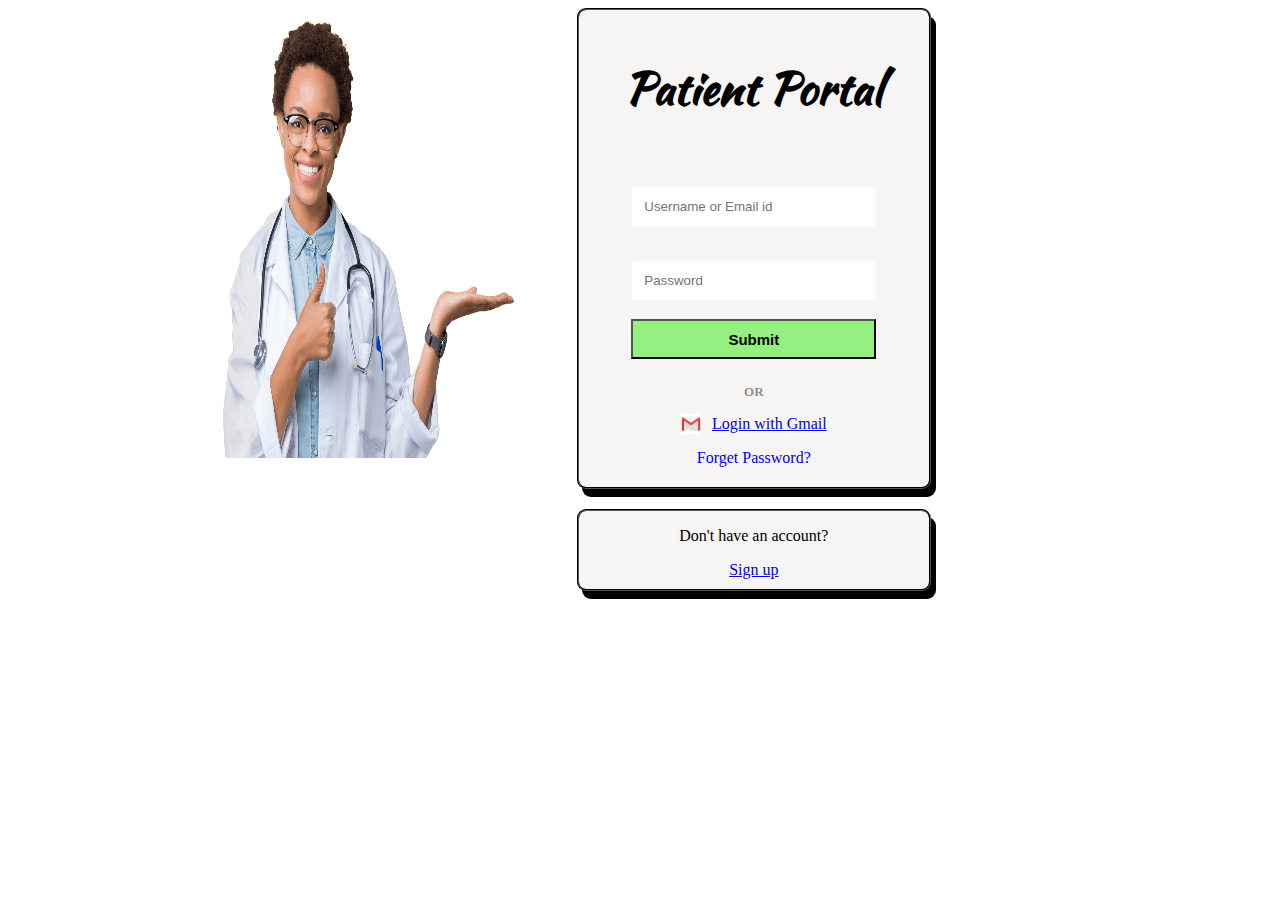
<file: patient_portal/patient_portal.html>
<!DOCTYPE html>
<html lang="en">

<head>
    <meta charset="UTF-8">
    <meta http-equiv="X-UA-Compatible" content="IE=edge">
    <meta name="viewport" content="width=device-width, initial-scale=1.0">
    <title>Document</title>
    <link rel="stylesheet" href="patient_portal.css">
    <link href="https://fonts.googleapis.com/css2?family=Comforter+Brush&family=Kaushan+Script&display=swap"
        rel="stylesheet">
    <link rel="preconnect" href="https://fonts.googleapis.com">
</head>

<body>

    <div class="container">


        <div class="left">

            <img src="header-homepage-cropped.png" alt="" class="image">


        </div>
        <div class="right">
            <div class="content">
                <p class="heading"> <b> Patient Portal</b> </p>
                <form action="/action_page.php">
                    <input type="text" id="fname" name="firstname" placeholder="Username or Email id" class="details">
                    <input type="text" id="fname" name="firstname" placeholder="Password" class="details"> <br>
                    <button class="button"><b> Submit </b></button>
                </form>

                <div class="line"></div>
                <div class="or">or</div>
                <div class="line"></div>
                <div class="new">

                    <img src="download.png" alt="logo-gmail" class="gmail">
                    <p class="non_wrapping"><a
                            href="https://accounts.google.com/AddSession/identifier?service=accountsettings&continue=https%3A%2F%2Fmyaccount.google.com%2F%3Ftab%3Dkk&ec=GAlAwAE&flowName=GlifWebSignIn&flowEntry=AddSession">Login
                            with Gmail</a></p>
                </div>
                <div class="forget"> <a href="forget_pass/forget_pass.html">Forget Password?</a></div>
            </div>
            <div class="content">
                <p>Don't have an account?</p> <a href="sing_up/sign_up.html" class="t">Sign up</a>
            </div>
        </div>

    </div>







</body>

</html>
</file>
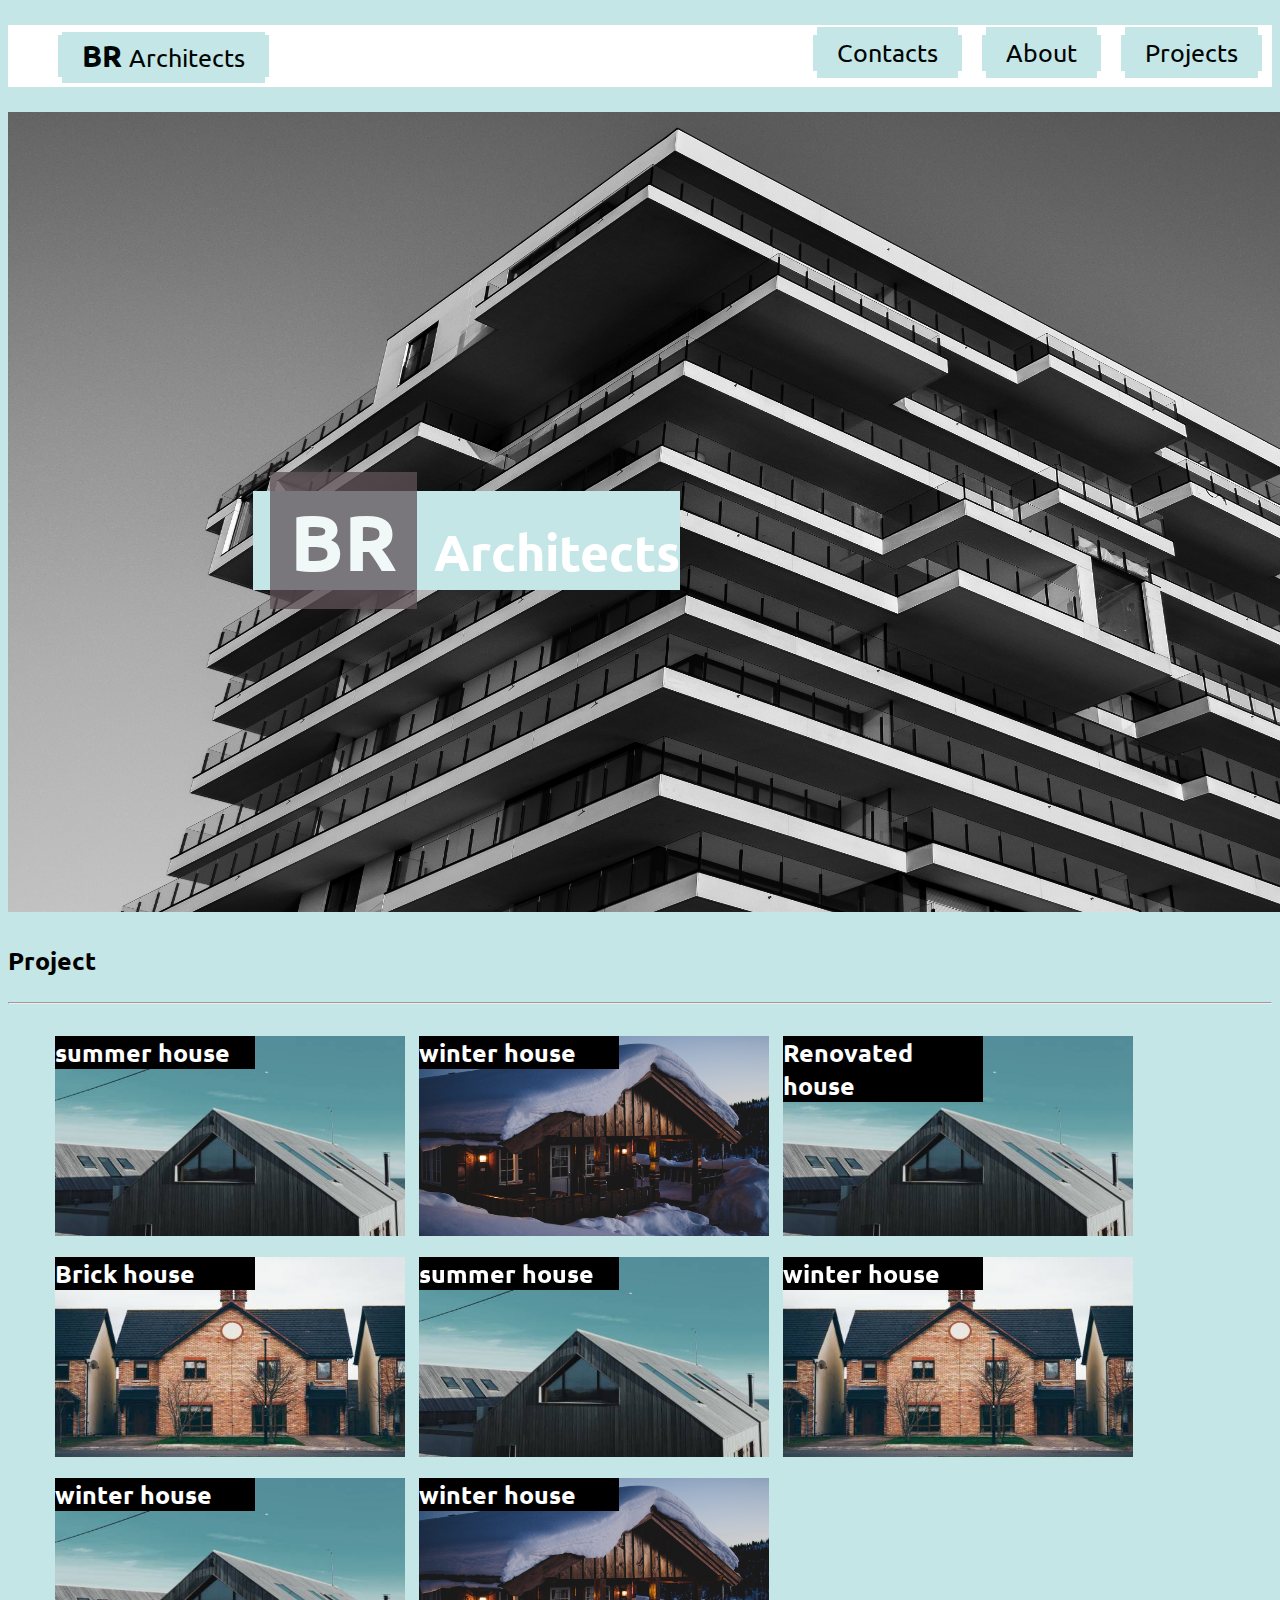
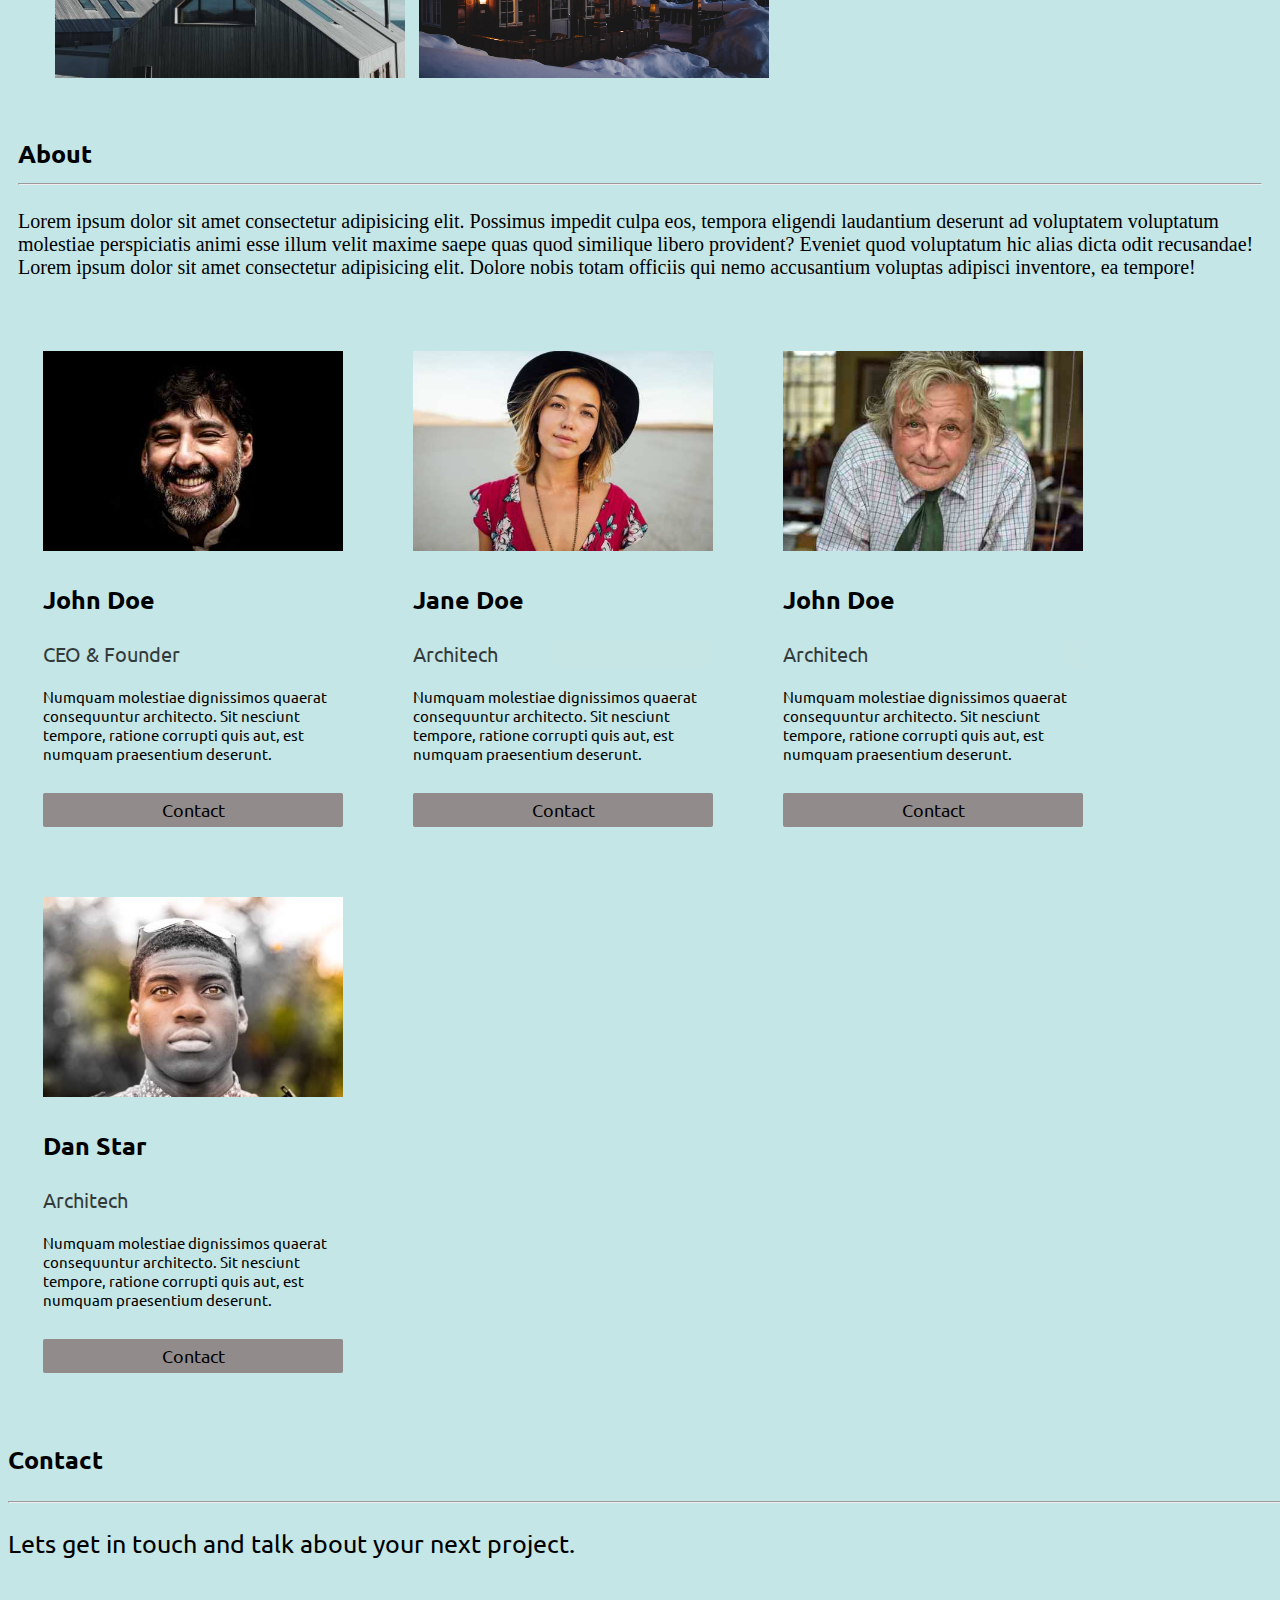
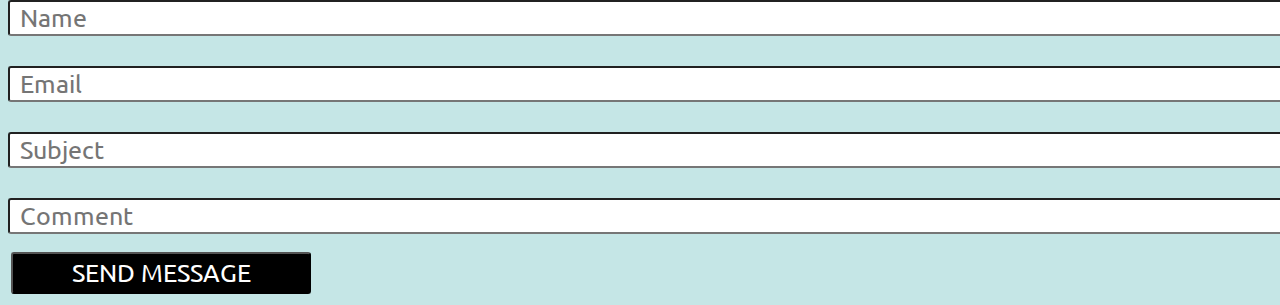
<file: project 1/homearchitecuture.html>
<!DOCTYPE html>
<html lang="en">

<head>
    <meta charset="UTF-8">
    <meta http-equiv="X-UA-Compatible" content="IE=edge">
    <meta name="viewport" content="width=device-width, initial-scale=1.0">
    <title>Shivam Home Architects </title>
    <link rel="stylesheet" href="Architects.css">
    <link rel="preconnect" href="https://fonts.googleapis.com">
    <link rel="preconnect" href="https://fonts.gstatic.com" crossorigin>
    <link href="https://fonts.googleapis.com/css2?family=Open+Sans:wght@300&family=Ubuntu:wght@300&display=swap"
        rel="stylesheet">
    <style>
  
    </style>
</head>

<body>
    <header class="container">
        <ul class="navbar">
            <li id="box1"><a href="#"><strong>BR </strong>Architects</a></li>
            <li id="box2"><a href="https://google.com">Projects</a></li>
            <li id="box3"><a href="#">About</a></li>
            <li id="box4"><a href="#">Contacts</a></li>
        </ul>
    </header>
    <div class="container">
        <!-- <p>123</p> -->
        <img src="123.jpg" width="1500px" height="800px" alt="">

        <h1><strong>BR</strong>Architects</h1>
    </div>
    <div class="container1">
        <h3>Project</h3>
        <hr>

    </div>
    <div class="project">
        <ul class="house">
            <li>
                <h3>summer house</h3> <img src="summer house.jpg" height="200px" width="350px" alt="">
            </li>
            <li>
                <h3>winter house</h3> <img src="winter house.jpg" height="200px" width="350px" alt="">
            </li>
            <li>
                <h3>Renovated house</h3> <img src="renovated.jpg" height="200px" width="350px" alt="">
            </li>
            <li>
                <h3>Brick house</h3> <img src="brick.jpg" height="200px" width="350px" alt="">
            </li>
            <li>
                <h3>summer house</h3> <img src="summer house.jpg" height="200px" width="350px" alt="">
            </li>
            <li>
                <h3>winter house</h3> <img src="brick.jpg" height="200px" width="350px" alt="">
            </li>
            <li>
                <h3>winter house</h3> <img src="summer house.jpg" height="200px" width="350px" alt="">
            </li>
            <li>
                <h3>winter house</h3> <img src="winter house.jpg" height="200px" width="350px" alt="">
            </li>
        </ul>
    </div>
    <div class="container2">
        <h3>
            About
            <hr>
        </h3>
        <p>Lorem ipsum dolor sit amet consectetur adipisicing elit. Possimus impedit culpa eos, tempora eligendi
            laudantium deserunt ad voluptatem voluptatum molestiae perspiciatis animi esse illum velit maxime saepe quas
            quod similique libero provident? Eveniet quod voluptatum hic alias dicta odit recusandae! Lorem ipsum dolor
            sit amet consectetur adipisicing elit. Dolore nobis totam officiis qui nemo accusantium voluptas adipisci
            inventore, ea tempore!

        </p>
    </div>
    <div class="architech">
        <div class="john">
            <img src="John Doe.jpg" height="200px" alt="">
            <h3>John Doe</h3>
            <p class="position">CEO & Founder</p>
            <p>Numquam molestiae dignissimos quaerat
                consequuntur architecto. Sit nesciunt tempore, ratione corrupti quis aut,
                est numquam praesentium deserunt.</p>
            <button class="btn">Contact</button>
        </div>
        <div class="jane">
            <img src="Jane Doe.jpg" height="200px" alt="">
            <h3>Jane Doe</h3>
            <p class="position">Architech</p>
            <p>Numquam molestiae dignissimos quaerat
                consequuntur architecto. Sit nesciunt tempore, ratione corrupti quis aut,
                est numquam praesentium deserunt.</p>
            <button class="btn">Contact</button>
        </div>
        <div class="Mike">
            <img src="Mike rose.jpg" height="200px" alt="">
            <h3>John Doe</h3>
            <p class="position">Architech</p>
            <p>Numquam molestiae dignissimos quaerat
                consequuntur architecto. Sit nesciunt tempore, ratione corrupti quis aut,
                est numquam praesentium deserunt.</p>
            <button class="btn">Contact</button>
        </div>
        <div class="Dan">
            <img src=" Dan star.jpg" height="200px" alt="">
            <h3>Dan Star</h3>
            <p class="position">Architech</p>
            <p>Numquam molestiae dignissimos quaerat
                consequuntur architecto. Sit nesciunt tempore, ratione corrupti quis aut,
                est numquam praesentium deserunt.</p>
            <button class="btn">Contact</button>
        </div>
    </div>
    <div class="container3">

        <h3>Contact</h3>
        <hr>
        <p>Lets get in touch and talk about your next project.</p>
        <form action="backend.php" class="contact">
            <input type="text" name="name" class="ipt" id="" placeholder="Name">
            <input type="email" name="email" class="ipt" id="" placeholder="Email">
            <input type="text" name="subject" class="ipt" id="" placeholder="Subject">
            <input type="text" class="ipt" placeholder="Comment">
            <input type="button" id="btn" value="SEND MESSAGE">
        </form>
    </div>
</body>

</html>
</file>
<file: homedesign/css/style.css>
/* Getting the new tags to behave */
article, aside, audio, canvas, command, datalist, details, embed, figcaption, figure, footer, header, hgroup, keygen, meter, nav, output, progress, section, source, video {display:block}
mark, rp, rt, ruby, summary, time {display:inline}
/* Global properties ======================================================== */
html {width:100%}
body {font-family:Arial, Helvetica, sans-serif;font-size:100%;color:#262626;min-width:980px;background:#fff}
.ic, .ic a {border:0;float:right;background:#fff;color:#f00;width:50%;line-height:10px;font-size:10px;margin:-220% 0 0 0;overflow:hidden;padding:0}
.bg-top-shadow {width:100%; background:url(../images/bg-top-shadow.png) center bottom repeat-x; padding:40px 0 52px}
	#page3 .bg-top-shadow {padding:40px 0 35px}
	#page4 .bg-top-shadow {padding:40px 0 60px}
	#page5 .bg-top-shadow {padding:40px 0 62px}
.bg-top {width:100%; background:url(../images/bg-top-tail.jpg) center top repeat-x}
.bg-top-2 {width:100%; background:url(../images/bg-top-tail2.jpg) center top repeat-y}
.bg {width:100%; background:url(../images/bg-top.jpg) center top no-repeat}
.bg-bot {width:100%; background:url(../images/bg-bot-tail.gif) center top repeat-x #fff; padding:30px 0 55px}
	#page3 .bg-bot, #page4 .bg-bot {padding:30px 0 49px}
.main {width:980px;padding:0;margin:0 auto;font-size:0.8125em;line-height:1.6153em}
a {color:#ff9601; outline:none}
a:hover {text-decoration:none}
.col-1, .col-2 {float:left}
.wrapper {width:100%; overflow:hidden; position:relative}
.extra-wrap {overflow:hidden}
p {margin-bottom:18px}
.p0 {margin-bottom:0px}
.p1 {margin-bottom:8px}
.p2 {margin-bottom:15px}
.p3 {margin-bottom:30px}
.p4 {margin-bottom:40px}
.p5 {margin-bottom:50px}
.reg {text-transform:uppercase}
.fleft {float:left}
.fright {float:right}
.alignright {text-align:right}
.aligncenter {text-align:center}
.it {font-style:italic}
.letter {letter-spacing:-1px}
.color-1 {color:#fff}
.color-2 {color:#000}
.color-3 {color:#262626}
.color-4 {color:#ff9601}
.frame {padding:10px;background:#fff;box-shadow: 3px 5px 8px rgba(0,0,0,0.70);-moz-box-shadow: 3px 5px 8px rgba(0,0,0,0.70);-webkit-box-shadow: 3px 5px 8px rgba(0,0,0,0.70)}
.frame2 {padding:9px;background:#fff;border:1px solid #e5e5e5}
/*********************************boxes**********************************/
.margin-bot {margin-bottom:35px}
.spacing {margin-right:35px}
.indent-top {padding-top:13px}
.indent-top2 {padding-top:4px}
.indent-right {padding-right:30px}
.indent-right2 {padding-right:10px}
.indent-left {padding-left:30px}
.indent {padding:0 10px 0 30px}
.indent2 {padding-left:50px}
.indent3 {padding:0 15px}
.indent-bot {margin-bottom:20px}
.indent-bot2 {margin-bottom:30px}
.indent-bot3 {margin-bottom:45px}
.inner {padding:0 55px 0 28px}
.inner-2 {padding:0 45px 0 42px}
.img-indent-bot {margin-bottom:25px}
.img-indent {float:left; margin:0 22px 8px 0}	
.img-indent2 {float:left; margin:0 30px 0px 0}	
.img-indent3 {float:left; margin:0 23px 0px 0}	
.img-indent-r {float:right; margin:0 0px 0px 40px}	
.prev-indent-bot {margin-bottom:10px}	
.prev-indent-bot2 {margin-bottom:5px}	
.buttons a:hover {cursor:pointer}
.menu li a, .list-1 li a, .list-2 li a, .link, .button, .logo {text-decoration:none}
/*********************************header*************************************/
header {width:100%;position:relative;z-index:2 ;}
.row-1 {width:100%;height:71px;background:url(../images/row1-top-tail.gif) left top repeat-x}
.row-2 {width:100%;min-height:101px;background:url(../images/row2-tail.gif) left top repeat-x #fff}
h1 {padding:15px 0 0 0;position:relative;font-weight:normal;text-transform:uppercase;margin-left:-4px;font-family:"Trebuchet MS", Arial, Helvetica, sans-serif}
	h1 span {display:inline-block;	font-size:28px;	line-height:1.2em;	color:#949494;	letter-spacing:-1px;	padding:29px 0 0 4px}
.logo {display:inline-block;font-size:60px;line-height:1.2em;;color:#131212;cursor:pointer;letter-spacing:-3px}
	.logo strong {color:#ff9601; font-weight:normal}
/***** menu *****/
.menu {padding:0px;width:100% }
.menu li {float:left;position:relative ;background: turquoise;}
	.menu li:first-child {background:url(../images/menu-a-tail.gif) 0 -71px no-repeat;background: turquoise;}
.menu li a {font-family:"Trebuchet MS", Arial, Helvetica, sans-serif;display:block;width:188px;font-size:21px;line-height:1.238em;padding:21px 0 24px 0;color:#262626;text-align:center;text-transform:uppercase;background:url(../images/menu-a-tail.gif) right -71px no-repeat;letter-spacing:-1px}
.menu li a:hover {color:rgb(245, 240, 242);background-position:left top;background-repeat:repeat-x;background-color:#000}
/***** search form *****/
#search-form {padding:35px 0px 0 37px}
#search-form fieldset {position:relative; width:100%; display:block; overflow:hidden}
#search-form .search-field {width:181px;height:29px;background:url(../images/search-input-tail.gif) 0 0 repeat-x;border:1px solid #d7d7d7}
#search-form input {width:137px;font-size:13px;line-height:1.23em;padding:6px 10px 7px;font-family:Arial, Helvetica, sans-serif;background:none;border:none;margin:0;outline:none}
#search-form .search-button {display:block;width:17px;height:16px;text-indent:-5000px;background:url(../images/search-icon.gif) 0 0 no-repeat;position:absolute;right:8px;top:7px}
/*********************************content*************************************/
#content {width:100%;padding:0;position:relative;z-index:1}
.gallery {padding:20px 0 26px 20px;background:rgb(252, 249, 249);box-shadow: 0px 5px 8px rgba(0,0,0,0.70);-moz-box-shadow: 0px 5px 8px rgba(0,0,0,0.70);-webkit-box-shadow: 0px 5px 8px rgba(0,0,0,0.70)}
.padding {padding:30px 0px 38px}
/* -- gallery  begin --*/
 div.content {/* The display of content is enabled using jQuery so that the slideshow content won't display unless javascript is enabled. */
	display: none;width: 620px;height: 403px;margin:  0;padding: 0px;float: left;overflow: hidden}
 div.content img {position: relative;z-index: 2}
 div.content a, div.navigation a {text-decoration: none;display:block;position:relative;cursor:pointer}
	div.content a img, div.navigation a img {position:relative;	z-index:1}
	div.content a span, div.navigation a span {display:block;	width:140px;	height:121px;	background:#000;	position:absolute;	left:0;	top:0;	z-index:2}
	div.content a span.selected,
	div.navigation a span.selected {display:none !important}
 div.content a:focus, div.content a:hover, div.content a:active {text-decoration: underline}
 div.controls {}
 div.controls a {padding: 0px}
 div.ss-controls {float: left;display:none}
 div.nav-controls {position:absolute;left:0px;width:596px;bottom:0px;z-index: 1}
 div.nav-controls a.prev {background:url(../images/prev.gif) no-repeat 0 0;width:39px;height:39px;text-indent:-5000px;position:absolute;bottom:2px;left:0;z-index:11}
 div.nav-controls a.prev:hover {background:url(../images/prev-h.gif) no-repeat 0 0}
 div.nav-controls a.next {background:url(../images/next.gif) no-repeat 0 0;width:39px;height:39px;text-indent:-5000px;position:absolute;bottom:2px;right:0;z-index:11}
 div.nav-controls a.next:hover {background:url(../images/next-h.gif) no-repeat 0 0}
 div.slideshow-container {position: relative;height: 403px; /* This should be set to be at least the height of the largest image in the slideshow */z-index:1}
 div.loader {position: absolute;top: 0;left: 0;background-image:url(images/loader.gif);background-repeat: no-repeat;background-position: center;width: 592px;height: 470px; /* This should be set to be at least the height of the largest image in the slideshow */}
 div.slideshow {}
 div.slideshow span.image-wrapper {display: block;width: 620px;height: 403px;position:absolute;left:0;top:0}
 div.slideshow a.advance-link {display: block;width: 620px;height: 403px; /* This should be set to be at least the height of the largest image in the slideshow */	padding: 0;margin: 0}
 div.slideshow a.advance-link img {padding:0;margin:0;display:block;position:absolute;left:0;top:0}
 div.slideshow a.advance-link:hover, div.slideshow a.advance-link:active, div.slideshow a.advance-link:visited {text-decoration: none}
 div.slideshow img {}
 div.download {float: right}
 div.caption-container {position: absolute;top: 0;left: 0;width: 596px;height: 151px}
 span.image-caption {display: block;position: absolute;width: 596px;height: 151px;top: 0;left: 0;z-index:10}
 div.caption {width: 536px;height: 128px;padding: 23px 30px 0 30px;line-height: 18px;font-size: 13px;color: #fff}
 div.caption h5{line-height: 18px;font-size: 13px;color: #fd003f;text-transform:uppercase;font-weight:bold;text-decoration:none}
 div.caption h6{line-height: 18px;font-size: 13px;color: #fff;font-weight:normal;margin: 0 0 18px 0}
 div.image-title {}
 div.image-desc {}
 div.navigation {}
 div#thumbs {width: 320px;height:403px;overflow: hidden;padding: 0px 0px 0 0}
 ul.thumbs {float: right;margin-left:0;padding: 0;width:320px;height:auto;overflow:visible}
 ul.thumbs li {height: 121px;float:left;margin: 0 20px 20px 0;overflow: hidden;padding: 0;vertical-align:top}
 ul.thumbs li img {border: none}
 a.thumb:focus {outline: none}
 div.pagination {clear: both;text-align:center;position:relative;z-index:10}
 div.top.pagination {display:none}
 div.navigation div.bottom { display:none}
 div.pagination a, div.pagination span.current, div.pagination span.ellipsis {padding:0 4px;font-weight:bold;color:#fff}
 div.pagination a:hover {text-decoration: none;color:#ffeaa8}
 div.pagination span.current {color:#ffeaa8}
 div.pagination span.ellipsis {border: none;padding: 5px 0 3px 2px}
/* -- gallery end --*/
.quote {padding-left:30px;background:url(../images/quote.png) 0 3px no-repeat;position:relative}
.spacer-1 {width:100%;background:url(../images/pic-1.gif) 217px 0 repeat-y}
h3 {font-family:"Trebuchet MS", Arial, Helvetica, sans-serif;font-size:36px;line-height:1.2em;margin:0 0 22px 0;color:#262626;font-weight:normal;letter-spacing:-2px}
h6 {color:#ff9601}
.title {display:inline-block;font-family:"Trebuchet MS", Arial, Helvetica, sans-serif;font-size:49px;line-height:71px;text-transform:uppercase;letter-spacing:-3px;color:#ff9601;padding:0 25px 0 0;background:url(../images/pic-2.gif) right 0 repeat-y}
	.title.t2 {font-size:60px;	line-height:1.3em;	padding:0 40px 0 0;	background:url(../images/pic-3.gif) right 0 no-repeat}
.tdate-1 {display:block;font-weight:bold}
.border-bot {width:100%;padding-bottom:20px;background:url(../images/pic-1.gif) 0 bottom repeat-x}
.box {width:100%;background:#fff;box-shadow: 0px 5px 8px rgba(0,0,0,0.70);-moz-box-shadow: 0px 5px 8px rgba(0,0,0,0.70);-webkit-box-shadow: 0px 5px 8px rgba(0,0,0,0.70)}
.button {display:inline-block;padding:10px 20px 11px;color:#fff;font-family:"Trebuchet MS", Arial, Helvetica, sans-serif;font-size:18px;line-height:1.22em;background:url(../images/button-tail.gif) 0 0 repeat-x #000;text-transform:uppercase;letter-spacing:-1px}	
.button:hover {background:#ff9601}
.list-1 li {display:inline-block;font-family:"Trebuchet MS", Arial, Helvetica, sans-serif;font-size:21px;line-height:26px;padding:0 0 10px 12px;background:url(../images/marker.png) 0 12px no-repeat;letter-spacing:-1px}
.list-1 li.last {padding:0 0 0 12px}
	.list-1 li a:hover {color:#fff}
.list-2 li {line-height:1.23em;padding:8px 0;background:url(../images/pic-1.gif) 0 bottom repeat-x}
	.list-2 li a {display:inline-block;	color:#262626;	padding-left:10px;	background:url(../images/marker-2.gif) 0 6px no-repeat}
		.list-2 li a:hover {color:#ff9601}
	.list-2 .last-item {background:none}
.price-list li {width: 100%;overflow: hidden;vertical-align: top;line-height: 1.23em;padding:7px 0 9px;color: #262626;background:url(../images/pic-1.gif) 0 bottom repeat-x}
.price-list li.last {background:none}
	.price-list li strong {background: url(../images/pic-4.gif) 0% 12px repeat-x;	display: block;	overflow: hidden}
	.price-list li span {float: right;	color: #262626}
	.price-list li a {float: left;	text-decoration: none;	color: #262626;	padding-left:10px;	background:url(../images/marker-2.gif) 0 5px no-repeat}
		.price-list li a:hover {color:#ff9601}
.link:hover {text-decoration:underline} 
.link-1 {display:inline-block;font-size:14px;padding-right:8px;background:url(../images/marker-3.gif) right 8px no-repeat}
.link-1:hover {color:#fff} 
.text-1 {font-family:"Trebuchet MS", Arial, Helvetica, sans-serif;font-size:21px;line-height:30px;color:#ff9601;display:block;letter-spacing:-1px} 
.price {display:inline-block;font-family:"Trebuchet MS", Arial, Helvetica, sans-serif;font-size:35px;line-height:1.2em;letter-spacing:-2px}
dl span {float:left; width:93px}
dl strong {float:left; width:80px; font-weight:normal}
/***** carousel-style *****/
.carousel {margin: 0 auto;width:940px;height:229px;overflow:hidden;position:relative}
.carousel .next {display:block;height:22px;width:11px;position:absolute;right:0px;top:14px;background:url(../images/carousel-control.png) right top no-repeat;text-indent:-5000px}
.carousel .prev {display:block;height:22px;width:11px;position:absolute;right:31px;top:14px;background:url(../images/carousel-control.png) left top no-repeat;text-indent:-5000px}
.jCarouselLite {left:-12px !important}
#carousel li {width:200px !important;height:121px !important;padding:17px 22px 27px;margin-right:-4px;background:url(../images/carousel-li-bg.png) left top no-repeat;position:relative;overflow:hidden}
	#carousel li a {display:block; position:relative}
	#carousel li a span {font-family:"Trebuchet MS", Arial, Helvetica, sans-serif;	letter-spacing:-2px;	display:block;	width:78px;	height:35px;	background:#fff;	color:#262626;	font-size:35px;	line-height:1.2em;	position:absolute;	left:0;	bottom:0;	overflow:hidden;	z-index:99}
/***** subscribe form *****/
#subscribe-form {display:block}
#subscribe-form .subscribe-field {background:#fbfbfb;border:1px solid #fff;width:288px;height:29px;margin-bottom:20px;box-shadow: 0px 5px 8px rgba(0,0,0,0.70);-moz-box-shadow: 0px 5px 8px rgba(0,0,0,0.70);-webkit-box-shadow: 0px 5px 8px rgba(0,0,0,0.70)}
#subscribe-form input {width:268px;font-size:13px;line-height:1.23em;color:#262626;padding:6px 10px;margin:0;font-family:Arial, Helvetica, sans-serif;border:none;background:none;outline:none}
/***** Contact form *****/
#contact-form {display:block}
#contact-form label {display:block;height:40px;overflow:hidden}
#contact-form input {float:left;width:406px;font-size:13px;line-height:1.23em;color:#262626;padding:6px 10px;margin:0;font-family:Arial, Helvetica, sans-serif;border:1px solid #d9d9d9;background:#fcfcfc;outline:none}
#contact-form textarea {float:left;height:192px;overflow:auto;width:776px;font-size:13px;line-height:1.23em;color:#404040;padding:6px 10px;margin:0;font-family:Arial, Helvetica, sans-serif;border:1px solid #d9d9d9;background:#fcfcfc;outline:none}
.text-form {float:left;display:block;font-size:13px;line-height:1.23em;width:81px;color:#262626;font-family:Arial, Helvetica, sans-serif;padding-top:3px}
.buttons {padding:18px 30px 0 0; text-align:right}
.buttons a {margin-left:10px; padding:10px 42px 11px}
/****************************footer************************/
footer {width:100%;padding:40px 0 33px;background:url(../images/footer-tail.gif) center top repeat-x #fff}
.phone-numb {display:inline-block;font-size:42px;line-height:1.2em;font-family:"Trebuchet MS", Arial, Helvetica, sans-serif;letter-spacing:-1px;margin-top:-4px}
	.phone-numb span {display:inline-block;	font-size:28px;	color:#949494;	padding-top:3px}
.list-services {padding:0}
	.list-services li {float:left;	padding:0 0 0 20px}
	.list-services li:first-child {padding:0}
		.list-services li a {	display:block;width:60px;height:45px;background:url(../images/social-icons.png) left top no-repeat;	}
		.list-services li a.item-2 {background-position:-80px 0}
		.list-services li a.item-3 {background-position:-160px 0}
		.list-services li a.item-4 {background-position:-240px 0}
</file>
<file: homedesign/css/grid.css>
.container_12 {
	margin-left: auto;
	margin-right: auto;
	width: 960px;
}

/* Grid >> Global
----------------------------------------------------------------------------------------------------*/

.grid_1,
.grid_2,
.grid_3,
.grid_4,
.grid_5,
.grid_6,
.grid_7,
.grid_8,
.grid_9,
.grid_10,
.grid_11,
.grid_12 {
	display:inline;
	float: left;
	position: relative;
	margin-left: 10px;
	margin-right: 10px;
}

/* Grid >> Children (Alpha ~ First, Omega ~ Last)
----------------------------------------------------------------------------------------------------*/

.alpha {
	margin-left: 0;
}

.omega {
	margin-right: 0;
}

/* Grid >> 12 Columns
----------------------------------------------------------------------------------------------------*/

.container_12 .grid_1 {
	width:60px;
}

.container_12 .grid_2 {
	width:140px;
}

.container_12 .grid_3 {
	width:220px;
}

.container_12 .grid_4 {
	width:300px;
}

.container_12 .grid_5 {
	width:380px;
}

.container_12 .grid_6 {
	width:460px;
}

.container_12 .grid_7 {
	width:540px;
}

.container_12 .grid_8 {
	width:620px;
}

.container_12 .grid_9 {
	width:700px;
}

.container_12 .grid_10 {
	width:780px;
}

.container_12 .grid_11 {
	width:860px;
}

.container_12 .grid_12 {
	width:940px;
}



/* Prefix Extra Space >> 12 Columns
----------------------------------------------------------------------------------------------------*/

.container_12 .prefix_1 {
	padding-left:80px;
}

.container_12 .prefix_2 {
	padding-left:160px;
}

.container_12 .prefix_3 {
	padding-left:240px;
}

.container_12 .prefix_4 {
	padding-left:320px;
}

.container_12 .prefix_5 {
	padding-left:400px;
}

.container_12 .prefix_6 {
	padding-left:480px;
}

.container_12 .prefix_7 {
	padding-left:560px;
}

.container_12 .prefix_8 {
	padding-left:640px;
}

.container_12 .prefix_9 {
	padding-left:720px;
}

.container_12 .prefix_10 {
	padding-left:800px;
}

.container_12 .prefix_11 {
	padding-left:880px;
}



/* Suffix Extra Space >> 12 Columns
----------------------------------------------------------------------------------------------------*/

.container_12 .suffix_1 {
	padding-right:80px;
}

.container_12 .suffix_2 {
	padding-right:160px;
}

.container_12 .suffix_3 {
	padding-right:240px;
}

.container_12 .suffix_4 {
	padding-right:320px;
}

.container_12 .suffix_5 {
	padding-right:400px;
}

.container_12 .suffix_6 {
	padding-right:480px;
}

.container_12 .suffix_7 {
	padding-right:560px;
}

.container_12 .suffix_8 {
	padding-right:640px;
}

.container_12 .suffix_9 {
	padding-right:720px;
}

.container_12 .suffix_10 {
	padding-right:800px;
}

.container_12 .suffix_11 {
	padding-right:880px;
}



/* Push Space >> 12 Columns
----------------------------------------------------------------------------------------------------*/

.container_12 .push_1 {
	left:80px;
}

.container_12 .push_2 {
	left:160px;
}

.container_12 .push_3 {
	left:240px;
}

.container_12 .push_4 {
	left:320px;
}

.container_12 .push_5 {
	left:400px;
}

.container_12 .push_6 {
	left:480px;
}

.container_12 .push_7 {
	left:560px;
}

.container_12 .push_8 {
	left:640px;
}

.container_12 .push_9 {
	left:720px;
}

.container_12 .push_10 {
	left:800px;
}

.container_12 .push_11 {
	left:880px;
}



/* Pull Space >> 12 Columns
----------------------------------------------------------------------------------------------------*/

.container_12 .pull_1 {
	left:-80px;
}

.container_12 .pull_2 {
	left:-160px;
}

.container_12 .pull_3 {
	left:-240px;
}

.container_12 .pull_4 {
	left:-320px;
}

.container_12 .pull_5 {
	left:-400px;
}

.container_12 .pull_6 {
	left:-480px;
}

.container_12 .pull_7 {
	left:-560px;
}

.container_12 .pull_8 {
	left:-640px;
}

.container_12 .pull_9 {
	left:-720px;
}

.container_12 .pull_10 {
	left:-800px;
}

.container_12 .pull_11 {
	left:-880px;
}




/* Clear Floated Elements
----------------------------------------------------------------------------------------------------*/

.clear {
	clear: both;
	display: block;
	overflow: hidden;
	visibility: hidden;
	width: 0;
	height: 0;
}



.clearfix:after {
	clear: both;
	content: ' ';
	display: block;
	font-size: 0;
	line-height: 0;
	visibility: hidden;
	width: 0;
	height: 0;
}

.clearfix {
	display: inline-block;
}

* html .clearfix {
	height: 1%;
}

.clearfix {
	display: block;
}
</file>
<file: mod-5/css/styles.css>
body {
  font-size: 16px;
  color: #fff;
  background-color: #61122f;
  font-family: 'Oxygen', sans-serif;
}

/** HEADER **/
#header-nav {
  background-color: #f6b319;
  border-radius: 0;
  border: 0;
}

#logo-img {
  background: url('../images/restaurant-logo_large.png') no-repeat;
  width: 150px;
  height: 150px;
  margin: 10px 15px 10px 0;
}

.navbar-brand {
  padding-top: 25px;
}
.navbar-brand h1 { /* Restaurant name */
  font-family: 'Lora', serif;
  color: #557c3e;
  font-size: 1.5em;
  text-transform: uppercase;
  font-weight: bold;
  text-shadow: 1px 1px 1px #222;
  margin-top: 0;
  margin-bottom: 0;
  line-height: .75;
}
.navbar-brand a:hover, .navbar-brand a:focus {
  text-decoration: none;
}
.navbar-brand p { /* Kosher cert */
  color: #000;
  text-transform: uppercase;
  font-size: .7em;
  margin-top: 15px;
}
.navbar-brand p span { /* Star-K */
  vertical-align: middle;
}

#nav-list {
  margin-top: 10px;
}
#nav-list a {
  color: #951C49;
  text-align: center;
}
#nav-list a:hover {
  background: #E7E7E7;
}
#nav-list a span {
  font-size: 1.8em;
}

#phone {
  margin-top: 5px;
}
#phone a { /* Phone number */
  text-align: right;
  padding-bottom: 0;
}
#phone div { /* We Deliver */
  color: #557c3e;
  text-align: right;
  padding-right: 15px;
}

.navbar-header button.navbar-toggle, .navbar-header .icon-bar {
  border: 1px solid #61122f;
}
.navbar-header button.navbar-toggle {
  clear: both;
  margin-top: -30px;
}
/* END HEADER */

/* FOOTER */
.panel-footer {
  margin-top: 30px;
  padding-top: 35px;
  padding-bottom: 30px;
  background-color: #222;
  border-top: 0;
}
.panel-footer div.row {
  margin-bottom: 35px;
}
#hours, #address {
  line-height: 2;
}
#hours > span, #address > span {
  font-size: 1.3em;
}
#address p {
  color: #557c3e;
  font-size: .8em;
  line-height: 1.8;
}
#testimonials {
  font-style: italic;
}
#testimonials p:nth-child(2) {
  margin-top: 25px;
}
/* END FOOTER */



/* HOME PAGE */
.container .jumbotron {
  box-shadow: 0 0 50px #3F0C1F;
  border: 2px solid #3F0C1F;
}

#menu-tile, #specials-tile, #map-tile {
  height: 250px;
  width: 100%;
  margin-bottom: 15px;
  position: relative;
  border: 2px solid #3F0C1F;
  overflow: hidden;
}
#menu-tile:hover, #specials-tile:hover, #map-tile:hover {
  box-shadow: 0 1px 5px 1px #cccccc;
}
#menu-tile {
  background: url('../images/menu-tile.jpg') no-repeat;
  background-position: center;
}
#specials-tile {
  background: url('../images/specials-tile.jpg') no-repeat;
  background-position: center;
}
#menu-tile span, #specials-tile span, #map-tile span {
  position: absolute;
  bottom: 0;
  right: 0;
  width: 100%;
  text-align: center;
  font-size: 1.6em;
  text-transform: uppercase;
  background-color: #000;
  color: #fff;
  opacity: .8;
}
/* END HOME PAGE */

/* MENU CATEGORIES PAGE */
.category-tile { 
  position: relative;
  border: 2px solid #3F0C1F;
  overflow: hidden;
  width: 200px;
  height: 200px;
  margin: 0 auto 15px;
}
.category-tile span {
  position: absolute;
  bottom: 0;
  right: 0;
  width: 100%;
  text-align: center;
  font-size: 1.2em;
  text-transform: uppercase;
  background-color: #000;
  color: #fff;
  opacity: .8;
}
.category-tile:hover {
  box-shadow: 0 1px 5px 1px #cccccc;
}

#menu-categories-title + div {
  margin-bottom: 50px;
}
/* END MENU CATEGORIES PAGE */

/* SINGLE CATEGORY PAGE */
.menu-item-tile {
  margin-bottom: 25px;
}
.menu-item-tile hr {
  width: 80%;
}
.menu-item-tile .menu-item-price {
  font-size: 1.1em;
  text-align: right;
  margin-top: -15px;
  margin-right: -15px;
}
.menu-item-tile .menu-item-price span {
  font-size: .6em;
}
.menu-item-photo {
  position: relative;
  border: 2px solid #3F0C1F; 
  overflow: hidden;
  padding: 0;
  margin-right: -15px;
  margin-left: auto;
  margin-bottom: 20px;
  max-width: 250px;
}
.menu-item-photo div {
  position: absolute;
  bottom: 0;
  right: 0;
  width: 80px;
  background-color: #557c3e;
  text-align: center;
}
.menu-item-description {
  padding-right: 30px;
}
h3.menu-item-title {
  margin: 0 0 10px;
}
.menu-item-details {
  font-size: .9em;
  font-style: italic;
}
/* END SINGLE CATEGORY PAGE */


/********** Large devices only **********/
@media (min-width: 1200px) {
  .container .jumbotron {
    background: url('../images/jumbotron_1200.jpg') no-repeat;
    height: 675px;
  }
}

/********** Medium devices only **********/
@media (min-width: 992px) and (max-width: 1199px) {
  /* Header */
  #logo-img {
    background: url('../images/restaurant-logo_medium.png') no-repeat;
    width: 100px;
    height: 100px;
    margin: 5px 5px 5px 0;
  }
  /* End Header */

  /* Home Page */
  .container .jumbotron {
    background: url('../images/jumbotron_992.jpg') no-repeat;
    height: 558px;
  }
  /* End Home Page */
}

/********** Small devices only **********/
@media (min-width: 768px) and (max-width: 991px) {
  /* Home Page */
  .container .jumbotron {
    background: url('../images/jumbotron_768.jpg') no-repeat;
    height: 432px;
  }
  /* End Home Page */
}

/********** Extra small devices only **********/
@media (max-width: 767px) {
  /* Header */
  .navbar-brand {
    padding-top: 10px;
    height: 80px;
  }
  .navbar-brand h1 { /* Restaurant name */
    padding-top: 10px;
    font-size: 5vw; /* 1vw = 1% of viewport width */
  }
  .navbar-brand p { /* Kosher cert */
    font-size: .6em;
    margin-top: 12px;
  }
  .navbar-brand p img { /* Star-K */
    height: 20px;
  }

  #collapsable-nav a { /* Collapsed nav menu text */
    font-size: 1.2em;
  }
  #collapsable-nav a span { /* Collapsed nav menu glyph */
    font-size: 1em;
    margin-right: 5px;
  }

  #call-btn > a {
    font-size: 1.5em;
    display: block;
    margin: 0 20px;
    padding: 10px;
    border: 2px solid #fff;
    background-color: #f6b319;
    color: #951c49;
  }
  #xs-deliver {
    margin-top: 5px;
    font-size: .7em;
    letter-spacing: .1em;
    text-transform: uppercase;
  }
  /* End Header */

  /* Footer */
  .panel-footer section {
    margin-bottom: 30px;
    text-align: center;
  }
  .panel-footer section:nth-child(3) {
    margin-bottom: 0; /* margin already exists on the whole row */
  }
  .panel-footer section hr {
    width: 50%;
  }
  /* End Footer */

  /* Home Page */
  .container .jumbotron {
    margin-top: 30px;
    padding: 0;
  }
  #menu-tile, #specials-tile {
    width: 360px;
    margin: 0 auto 15px;
  }

  .menu-item-photo {
    margin-right: auto;
  }
  .menu-item-tile .menu-item-price {
    text-align: center;
  }
  .menu-item-description {
    text-align: center;;
  }
}


/********** Super extra small devices Only :-) (e.g., iPhone 4) **********/
@media (max-width: 479px) {
  /* Header */
  .navbar-brand h1 { /* Restaurant name */
    padding-top: 5px;
    font-size: 6vw;
  }
  /* End Header */
  
  /* Home page */
  #menu-tile, #specials-tile {
    width: 280px;
    margin: 0 auto 15px;
  }

  .col-xxs-12 {
    position: relative;
    min-height: 1px;
    padding-right: 15px;
    padding-left: 15px;
    float: left;
    width: 100%;
  }
}
</file>
<file: RESISTRATION FORM backend project/style.css>
/* for student name */
body {
    padding: 0;
    margin: 0;
}

.head {
    width: 700px;
    /* margin: 10px 100px; */
}

.container ::before {
    content: "";
    background-image: url('bg.png');
    position: absolute;
    top: 0;
    left: 0;
    z-index: -1;
    height: 220vh;
    width: 100%;
    background-size: cover;
    background-repeat: no-repeat;
    background-position: center;
    /* opacity: 0.9; */

}

.container {
    width: 700px;
    margin: auto;
    padding-left: 20px;
    padding-top: 10px;
    padding-bottom: 10px;
    /* border: 2px solid red; */
    background-color: cadetblue;
    box-shadow: 5px 5px 50px 10px;
    /* text-align:justify; */
    /* justify-content: center; */
    /* background-color: rgb(201, 120, 120); */

}

.myname {
    padding-top: 20px;
}

.name {
    display: flex;
    flex-direction: row;
    /* padding-top: 20px; */
    flex-wrap: wrap;


}

.firstname {
    /* border: 2px solid red; */
    display: flex;
    flex-direction: column;

    padding-right: 28px;
}

.middlename {
    /* border: 2px solid red; */
    display: flex;
    flex-direction: column;
    padding-right: 28px;

}

.lastname {
    /* border: 2px solid red; */
    display: flex;
    flex-direction: column;
    /* padding-right:2px ; */

}

#name {
    width: 200px;
    height: 30px;
    /* padding: 20px; */
}

#lable {
    padding-top: 10px;
}


/* for birth data and gender */


.birth_gender {
    display: flex;
    flex-direction: row;
    padding-top: 20px;

}

.birthdate {
    /* border: 2px solid red; */
    display: flex;
    flex-direction: row;
    width: 200px;
    /* display: inline-block; */

}

#birthdate {
    width: 70px;
    height: 35px;
}

.DD {
    display: flex;
    flex-direction: column;
    padding-right: 10px;
}

.MM {
    display: flex;
    flex-direction: column;
    padding-right: 10px;

}

.YY {
    display: flex;
    flex-direction: column;
    padding-right: 10px;

}

.gender {
    padding-left: 180px;
}

#gender {
    width: 300px;
    height: 35px;
}


/* css for address */
.myaddress {
    padding-top: 20px;
}

.address {
    display: flex;
    flex-direction: column;
    padding-bottom: 20px;

}




.city_state {
    display: flex;
    flex-direction: row;
}

#my-city-state {
    display: flex;
    flex-direction: column;
    padding-right: 45px;

}

.state {
    padding-left: 20px;
}

/* #state {
    width: 200px;
    height: 30px;
}

#city {
    width: 200px;
    height: 30px;       

}
#zipcode{
    
    width: 400px;
    height: 30px;
} */
.postal {
    padding-top: 20px;
}


/* student information */
.email-mobile {
    display: flex;
    flex-direction: row;
    /* padding-right: 246px; */
}

.mobile {

    padding-left: 65px;
}

.phone-work {
    display: flex;
    flex-direction: row;
}

.work {
    padding-left: 65px;
}

/* utilities classes */
.primary-width {
    width: 300px;
    height: 30px;
}

#address {
    width: 672px;
    height: 30px;
}

.h-primary {
    font-size: 1.2rem;
    color: rgb(0, 0, 0);
    font-family: 'Open Sans', sans-serif;
}

.h-secondary {
    color: rgb(41, 40, 40);
    font-family: 'Open Sans', sans-serif;
}

/* media Quarry */
@media screen and (max-width:500px) {
    .head {
        /* border: 2px solid red; */
        font-size: 3.0rem;

    }

    .h-primary {
        font-size: 2.5rem;
    }

    .h-secondary {
        font-size: 1.5rem;
        margin-bottom: 60px;
        margin-top: 10px;
    }

    .name {
        display: flex;
        flex-direction: row;
        flex-wrap: wrap;
    }

    .primary-width {
        /* width: 400px; */
        height: 80px;
        font-size: 30px;
    }

    #zipcode {
        width: 672px;
    }

    #name {
        width: 300px;
        height: 80px;
        font-size: 30px;
    }

    #gender {
        width: 300px;
        height: 80px;
        font-size: 30px;
    }

    #birthdate {
        width: 100px;
        height: 80px;
        font-size: 30px;
    }

    #address {
        width: 672px;
        height: 80px;
    }

    .middlename {
        padding-left: 28px;
    }

    .email-mobile {
        flex-wrap: wrap;
    }

    #mobile-width {
        width: 672px;
        height: 80px;
    }
   
    .email{
      margin-top: 10px;
    
    }
    .mobile {
        margin-top: 10px;
      
        padding-left: 0px;
    }
    .phone{
        margin-top: 10px;
    }
    .work{ margin-top: 10px;
    }
    .company{
        margin-top: 10px;
    }
    .courses{
        margin: 10px 0px;
        /* height: 50px; */
    }
    .courses select{
        font-size: 30px;
    }
    .phone-work{
        display: flex;
        flex-wrap: wrap;
      
    }
    .work {
        padding-left: 0px;
    }
    #mycontainer {
        width: 740px;
        margin: auto; 
     padding-left: 70px;
        /* padding-top: 10px; */
        /* padding-bottom: 10px;  */
        /* border: 2px solid red; */
        /* background-color: cadetblue; */
        box-shadow: none;
        /* text-align:justify; */
    
    
    }
}
</file>
<file: coursera module_2/coursera_module.css>
* {
    box-sizing: border-box;
    margin: 0;
    padding: 0;
  }
  
  /********** Container body font family and font size ***********/
  body {
    font-family: sans-serif;
    font-size: 100%;
  }
  /********** Container H2 styles for region position on section with margins
  , size, border and !float clearing!********/
  h2{
    position: absolute;
    top: 0px;
    right:0px;
    margin: auto;
    float: none;
    width: 140px;
    height: 35px;
    border:1px solid black;
    text-align:center;
    padding: center;
    }
  /********* Descripbing Header text align margins and style **********/
  h1 {
    text-align: center;
    margin-top: 5%;
    margin-bottom: 5%; 
  }
  /********* Section text/background align margins padding and style **********/
    
  .section {  
    clear: margin;
    position: relative;
    color: black;
    background-color: lightgrey;
    padding: 10px;
    padding-top: 45px;
    font-size: 100%;
    border:3px solid black;
    margin-left: 15px;
    margin-bottom: 15px;
    margin-right: 15px;
    }  
    /********* Region positioning text align margins and style **********/
    .chicken{
      background-color:#009999;         
      color: white;
      }
     .beef{
      background-color:#3333ff;
      color: white;  
     }
     .sushi{
      background-color:#993366;
      color: white;   
     }
  /********** Large devices only **********/
  @media (min-width: 992px) {  
    .col-lg-1, .col-lg-2, .col-lg-3, .col-lg-4, .col-lg-5, .col-lg-6, .col-lg-7, .col-lg-8, .col-lg-9, .col-lg-10, .col-lg-11, .col-lg-12 {
      float: left;
      margin: auto;    
    }
    .col-lg-1 {
      width: 8.33%;
    }
    .col-lg-2 {
      width: 16.66%;
    }
    .col-lg-3 {
      width: 25%;
    }
    .col-lg-4 {
      width: 33.33%;
    }
    .col-lg-5 {
      width: 41.66%;
    }
    .col-lg-6 {
      width: 50%;
    }
    .col-lg-7 {
      width: 58.33%;
    }
    .col-lg-8 {
      width: 66.66%;
    }
    .col-lg-9 {
      width: 74.99%;
    }
    .col-lg-10 {
      width: 83.33%;
    }
    .col-lg-11 {
      width: 91.66%;
    }
    .col-lg-12 {
      width: 100%;
    }
  }
  /********** Medium devices only **********/
  @media (min-width: 768px) and (max-width: 991px) {  
    .col-md-1, .col-md-2, .col-md-3, .col-md-4, .col-md-5, .col-md-6, .col-md-7, .col-md-8, .col-md-9, .col-md-10, .col-md-11, .col-md-12 {
      float: left;
      margin: auto;
    }
    .col-md-1 {
      width: 8.33%;
    }
    .col-md-2 {
      width: 16.66%;
    }
    .col-md-3 {
      width: 25%;
    }
    .col-md-4 {
      width: 33.33%;
    }
    .col-md-5 {
      width: 41.66%;
    }
    .col-md-6 {
      width: 50%;
    }
    .col-md-7 {
      width: 58.33%;
    }
    .col-md-8 {
      width: 66.66%;
    }
    .col-md-9 {
      width: 74.99%;
    }
    .col-md-10 {
      width: 83.33%;
    }
    .col-md-11 {
      width: 91.66%;
    }
    .col-md-12 {
      width: 100%;
    }
  }
  
  }  
    /********** Small devices only **********/
  ***@media (max-width: 767px){  
    .col-sm-1, .col-sm-2, .col-sm-3, .col-sm-4, .col-sm-5, .col-sm-6, .col-sm-7, .col-sm-8, .col-sm-9, .col-sm-10, .col-sm-11, .col-sm-12 {
      float: left;
      margin: auto;
    }
    .col-sm-1 {
      width: 8.33%;
    }
    .col-sm-2 {
      width: 16.66%;
    }
    .col-sm-3 {
      width: 25%;
    }
    .col-sm-4 {
      width: 33.33%;
    }
    .col-sm-5 {
      width: 41.66%;
    }
    .col-sm-6 {
      width: 50%;
    }
    .col-sm-7 {
      width: 58.33%;
    }
    .col-sm-8 {
      width: 66.66%;
    }
    .col-sm-9 {
      width: 74.99%;
    }
    .col-sm-10 {
      width: 83.33%;
    }
    .col-sm-11 {
      width: 91.66%;
    }
    .col-sm-12 {
      width: 100%;
    }
  }
</file>
<file: patient_portal/patient_portal.css>
.container{
    display: flex;

}



.left{
   width: 45%; 
}
img{
    width: 300px;
    height: 450px;
    float:right;
    padding-right: 30px;
    margin-right: 30px;
    
}


.right{
    width: 55%;
    display: flex;
    flex-direction: column;
}

.content{
    display: flex;
    align-items: center;
    text-align: center;
    flex-direction: column;
    border: 2px solid black;
    border-style: groove;
    border-radius: 9px;
    box-shadow: 5px 8px;
    width: 350px;
background: rgb(247, 244, 244);
}

.heading{
    text-align: center;
    font-family: 'Kaushan Script', cursive;
    font-size: 45px;
    padding-bottom: 20px;
    margin-bottom: 30px;
}

.details{
    width: 70%;
    /* padding-top: 30px; */
    margin-top: 15px;
    padding: 12px 12px;
    display: inline-block;
    border: 1px solid rgb(250, 247, 247);
    border-radius: 4px;
    box-sizing: border-box;
    margin-bottom: 18px;
}


.button{
    width: 70%;
    height: 40px;
    background: rgb(147, 240, 129);
    margin-bottom: 25px;
    /* font-family: 'Comforter Brush', cursive; */
    text-shadow: black;
    font-size: 15px;
}

.or{
    color: #8e8e8e;
    color: rgba(var(--f52,142,142,142),1);
    -webkit-box-flex: 0;
    -webkit-flex-grow: 0;
    -ms-flex-positive: 0;
    flex-grow: 0;
    -webkit-flex-shrink: 0;
    -ms-flex-negative: 0;
    flex-shrink: 0;
    font-size: 13px;
    font-weight: 600;
    line-height: 15px;
    margin: 0 18px;
    text-transform: uppercase;
}

.gmail{
    width: 20px;
    height: 20px;
    padding-right: 11px;
    margin-right: 0%;
}

.new{
    display: flex;
    align-items: center;
}

.non_wrapping{
    white-space: nowrap;
}


.forget a{
    text-decoration: none;
    color: blue;
    
}

.forget{
   
    
    margin-bottom: 20px;

}



.content{

    margin-bottom: 20px;
}

.t{
    margin-bottom: 10px;
}



 @media (max-width:800px){
   .left{
       width: 0%;
       display: none;
   }
   .right{
    width: 100%;
    align-items: center;
    flex-direction: column;
   }
  .content{
      float: center;
  }
}
</file>
<file: project 1/Architects.css>
* {
    font-family: 'Open Sans', sans-serif;
    font-family: 'Ubuntu', sans-serif;
    font-size: 25px;
    background-color: rgb(197, 230, 230);

}
body{
    /* background-color: rgb(192, 219, 219); */
}

header.container {
   background-color: white;
    position:sticky;
    top: 0px;
    left: 10px;
    /* border: 2px solid red; */

}

.navbar {
    overflow: auto;
    background-color: white;


    /* position:relative; */

}

.navbar li {
    list-style: none;
    padding: 2px 4px;
    margin: 10px;
   

}


.navbar li a {
    text-decoration: none;
    color: rgb(0, 5, 5);
    padding: 10px 20px;

}

#box1 {
    float: left;


}

.navbar li,
#box2,
#box3,
#box4 {
    float: right;

}

strong {
    font-size: 30px;
}

.navbar ul li,
a:hover {
    background-color: grey
}

div.container h1 {
    color: white;
    position: absolute;
    right: 600px;
    top: 457px;
    /* display: block; */
    font-size: 50px;



}

div.container h1 strong {
    padding: 30px;
    padding: 20px;
    font-size: 80px;
    margin: 17px;
    opacity: 0.75;
    background-color: rgb(97 83 89);
}
.house li h3{
    color: white;
    background-color: black;
    width: 200px;
    position:absolute;
    margin-top: 0px;

}
.house li{
    list-style: none;
    float: left;
    margin: 7px;
}
.container2 p{
    font-family: 'Times New Roman', Times, serif;
    font-size: 20px;
}
.container2 {
    margin-top: 10px;
    padding: 10px;
    /* border: 2px solid red; */
    overflow: auto;
    display: inline-block;
}

.architech div {
    width: 300px;
    margin: 25px;
    padding: 10px;
    float: left;

}

.architech div p {
    font-size: 15px;
}

.architech div .position {
    font-size: 20px;
    opacity: 0.75;
}

.architech div .btn {
    padding: 6px;
    margin-top: 15px;
    width: 300px;
    font-size: 18px;
    background-color: rgb(145, 139, 139);
    border-radius: 2px;
    border: none;

}

div .btn:hover {
    background-color: rgb(214, 180, 118);
}
.container3{
    /* border: 2px solid red; */
    display: inline-block;
    margin-top: 10px;
    
           
        }
        form .ipt {
            display: inline-block;
            margin: 15px 0px;
            padding: 0px 10px;
            width: 1475px;
            border-radius: 3px;
            /* border:rgb(155, 38, 38); */
            background-color: white;
           
          


        }
        form .ipt:hover{
            background-color: rgb(156, 152, 156);
        }

        form #btn {
            background-color: black;
            color: white;
            margin: 3px 3px;
            padding: 3px 4px;
            font-size: 25px;
            width: 300px;
            border-radius: 3px;
            
        }
        form #btn:hover{
            background-color: rgb(20, 20, 20);
            cursor: pointer;
        }
</file>
